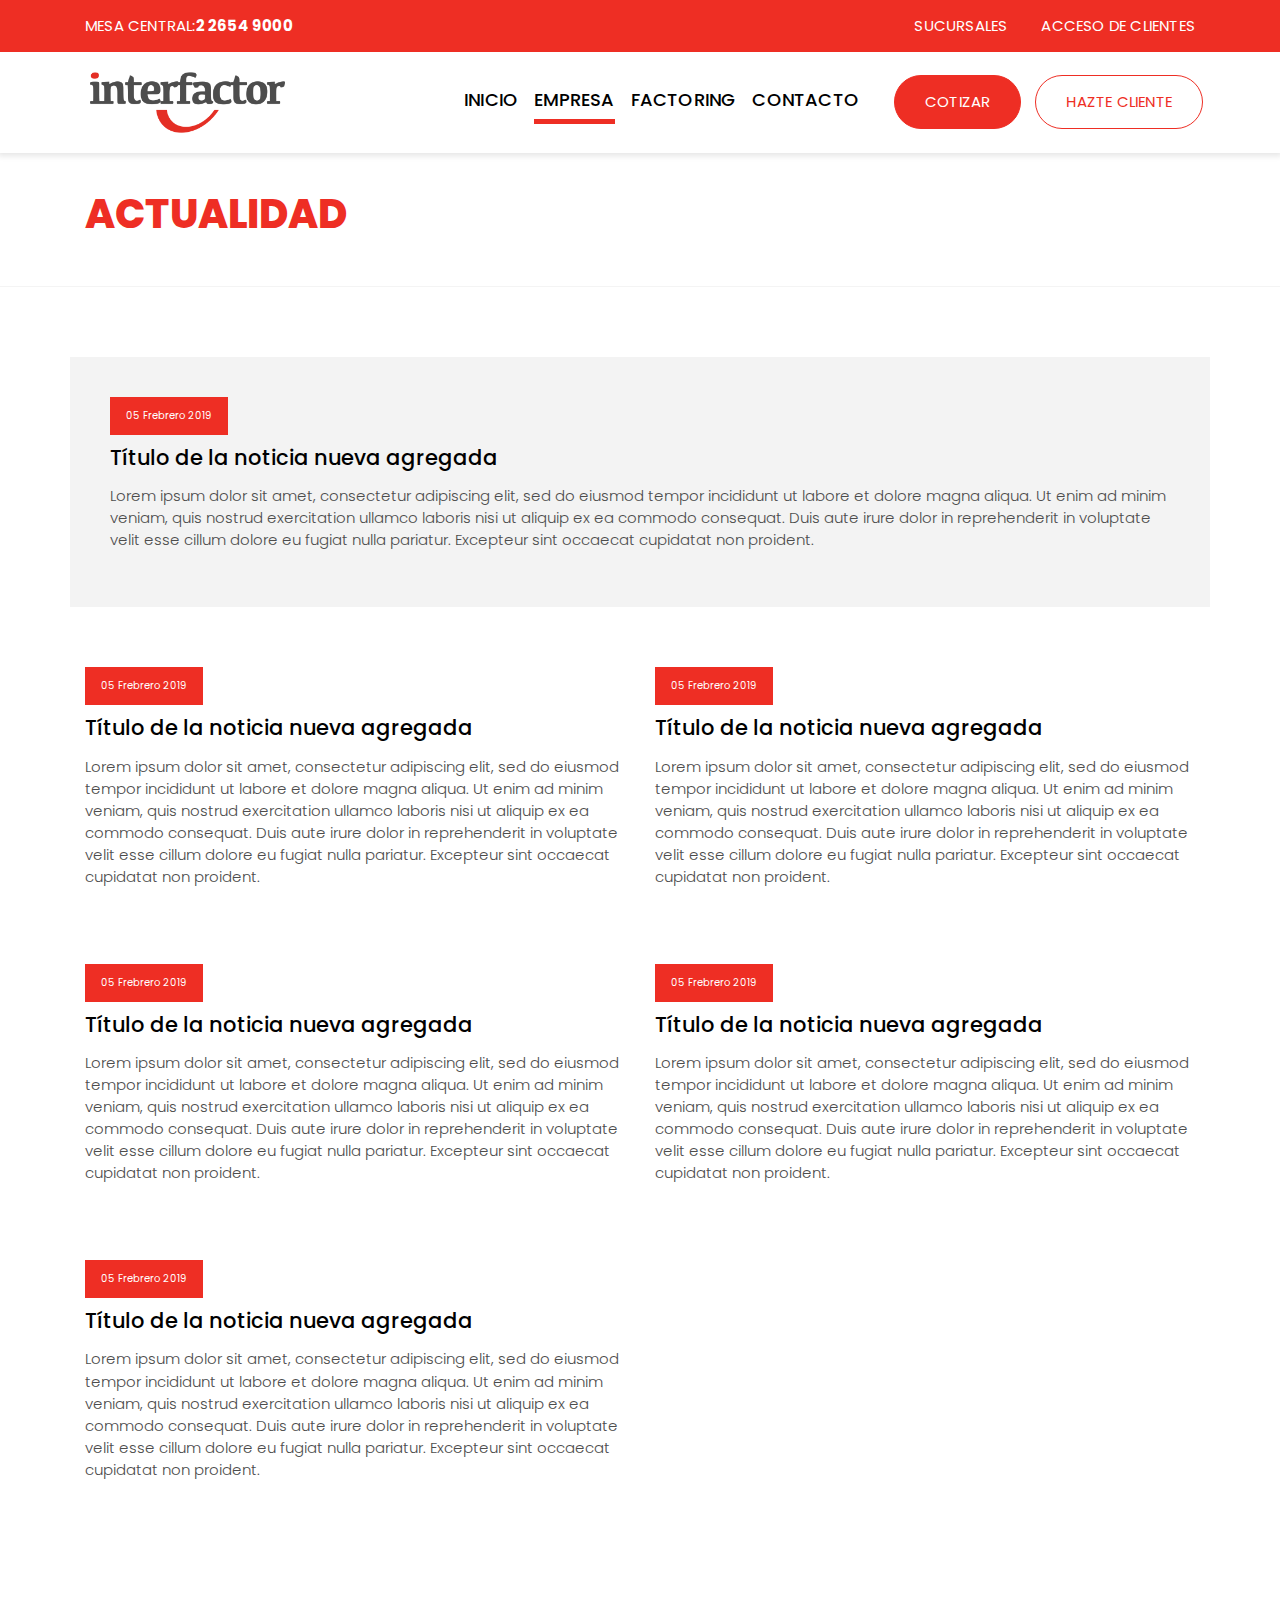
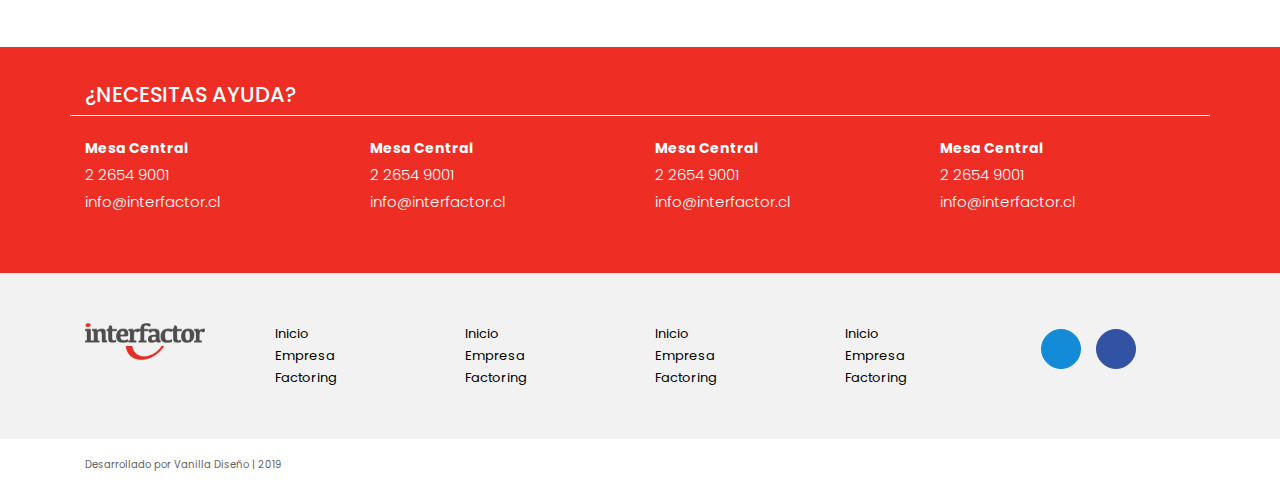
<file: actualidad.html>
<!doctype html>
<html lang="es">

<head>
	<meta charset="UTF-8">
	<title>INTERFACTOR</title>

	<meta name="viewport" content="width=device-width, initial-scale=1, maximum-scale=1">

	<link rel="stylesheet" href="css/bootstrap.min.css">
	<link rel="stylesheet" href="css/app.css">

	<link rel="stylesheet" href="https://use.fontawesome.com/releases/v5.8.1/css/all.css" integrity="sha384-50oBUHEmvpQ+1lW4y57PTFmhCaXp0ML5d60M1M7uH2+nqUivzIebhndOJK28anvf" crossorigin="anonymous">

</head>

<body>

	<nav class="navbar navbar-expand-lg fixed-top">

		<div class="navbar_top">
			<div class="row no-gutters">
				<button class="navbar-toggler" type="button" data-toggle="collapse" data-target="#navbarText" aria-controls="navbarText" aria-expanded="false" aria-label="Toggle navigation">
					<i class="fas fa-bars"></i>
				</button>
				<div class="fono col">
					<a href="tel:2 2654 9000">MESA CENTRAL:<b>2 2654 9000</b></a>
				</div>
				<div class="info col">
					<a href="#"><i class="fas fa-map-marker-alt"></i> SUCURSALES</a>
					<a href="#"><i class="fas fa-user-circle"></i> ACCESO DE CLIENTES</a>
				</div>
			</div>
		</div>

		<div class="navbar_bot">
			<a class="navbar-brand" href="index.html"><img src="img/logo.png"></a>
			<div class="collapse navbar-collapse" id="navbarText">
				<div class="navbar-nav ml-auto">
					<a class="nav-item nav-link" href="index.html">Inicio</a>
					<a class="nav-item nav-link active" href="empresa.html">Empresa</a>
					<a class="nav-item nav-link" href="factoring.html">Factoring</a>
					<a class="nav-item nav-link" href="contacto.html">contacto</a>
				</div>
			</div>
			<div class="acciones">
				<a class="boton_rojo" href="#" data-toggle="modal" data-target="#modalCotizar">Cotizar</a>
				<a class="boton_blanco" href="#">Hazte cliente</a>
			</div>
		</div>
	</nav>

	<div class="subtitulo">
		<div class="container">
			<h1>ACTUALIDAD</h1>
		</div>
	</div>

	<section>
		<div class="container">
			<div class="row">
				<a href="noticia.html" class="col noticia destacada">
					<div class="date">05 Frebrero 2019</div>
					<h4>Título de la noticia nueva agregada</h4>
					<p>Lorem ipsum dolor sit amet, consectetur adipiscing elit, sed do eiusmod tempor incididunt ut labore et dolore magna aliqua. Ut enim ad minim veniam, quis nostrud exercitation ullamco laboris nisi ut aliquip ex ea commodo consequat. Duis aute irure dolor in reprehenderit in voluptate velit esse cillum dolore eu fugiat nulla pariatur. Excepteur sint occaecat cupidatat non proident.</p>
				</a>
			</div>
			<div class="row">
				<a href="noticia.html" class="col-md-6 col-12 noticia">
					<div class="date">05 Frebrero 2019</div>
					<h4>Título de la noticia nueva agregada</h4>
					<p>Lorem ipsum dolor sit amet, consectetur adipiscing elit, sed do eiusmod tempor incididunt ut labore et dolore magna aliqua. Ut enim ad minim veniam, quis nostrud exercitation ullamco laboris nisi ut aliquip ex ea commodo consequat. Duis aute irure dolor in reprehenderit in voluptate velit esse cillum dolore eu fugiat nulla pariatur. Excepteur sint occaecat cupidatat non proident.</p>
				</a>
				<a href="noticia.html" class="col-md-6 col-12 noticia">
					<div class="date">05 Frebrero 2019</div>
					<h4>Título de la noticia nueva agregada</h4>
					<p>Lorem ipsum dolor sit amet, consectetur adipiscing elit, sed do eiusmod tempor incididunt ut labore et dolore magna aliqua. Ut enim ad minim veniam, quis nostrud exercitation ullamco laboris nisi ut aliquip ex ea commodo consequat. Duis aute irure dolor in reprehenderit in voluptate velit esse cillum dolore eu fugiat nulla pariatur. Excepteur sint occaecat cupidatat non proident.</p>
				</a>
				<a href="noticia.html" class="col-md-6 col-12 noticia">
					<div class="date">05 Frebrero 2019</div>
					<h4>Título de la noticia nueva agregada</h4>
					<p>Lorem ipsum dolor sit amet, consectetur adipiscing elit, sed do eiusmod tempor incididunt ut labore et dolore magna aliqua. Ut enim ad minim veniam, quis nostrud exercitation ullamco laboris nisi ut aliquip ex ea commodo consequat. Duis aute irure dolor in reprehenderit in voluptate velit esse cillum dolore eu fugiat nulla pariatur. Excepteur sint occaecat cupidatat non proident.</p>
				</a>
				<a href="noticia.html" class="col-md-6 col-12 noticia">
					<div class="date">05 Frebrero 2019</div>
					<h4>Título de la noticia nueva agregada</h4>
					<p>Lorem ipsum dolor sit amet, consectetur adipiscing elit, sed do eiusmod tempor incididunt ut labore et dolore magna aliqua. Ut enim ad minim veniam, quis nostrud exercitation ullamco laboris nisi ut aliquip ex ea commodo consequat. Duis aute irure dolor in reprehenderit in voluptate velit esse cillum dolore eu fugiat nulla pariatur. Excepteur sint occaecat cupidatat non proident.</p>
				</a>
				<a href="noticia.html" class="col-md-6 col-12 noticia">
					<div class="date">05 Frebrero 2019</div>
					<h4>Título de la noticia nueva agregada</h4>
					<p>Lorem ipsum dolor sit amet, consectetur adipiscing elit, sed do eiusmod tempor incididunt ut labore et dolore magna aliqua. Ut enim ad minim veniam, quis nostrud exercitation ullamco laboris nisi ut aliquip ex ea commodo consequat. Duis aute irure dolor in reprehenderit in voluptate velit esse cillum dolore eu fugiat nulla pariatur. Excepteur sint occaecat cupidatat non proident.</p>
				</a>
			</div>
		</div>
	</section>


	<footer>
		<div class="back_rojo">
			<div class="container">
				<h4>¿NECESITAS AYUDA?</h4>
				<div class="row">
					<div class="col-md-3 col-12">
						<b>Mesa Central</b>
						<p>2 2654 9001</p>
						<p><a href="#">info@interfactor.cl</a></p>
					</div>
					<div class="col-md-3 col-12">
						<b>Mesa Central</b>
						<p>2 2654 9001</p>
						<p><a href="#">info@interfactor.cl</a></p>
					</div>
					<div class="col-md-3 col-12">
						<b>Mesa Central</b>
						<p>2 2654 9001</p>
						<p><a href="#">info@interfactor.cl</a></p>
					</div>
					<div class="col-md-3 col-12">
						<b>Mesa Central</b>
						<p>2 2654 9001</p>
						<p><a href="#">info@interfactor.cl</a></p>
					</div>
				</div>
			</div>
		</div>
		<div class="back_gris">
			<div class="container">
				<div class="row">
					<div class="col-md-2 col-12">
						<a class="logo" href="index.html"><img src="img/logo.png"></a>
					</div>
					<div class="col-md-2 col-12">
						<ul class="listado_circulos">
							<li><a href="#">Inicio</a></li>
							<li><a href="#">Empresa</a></li>
							<li><a href="#">Factoring</a></li>
						</ul>
					</div>
					<div class="col-md-2 col-12">
						<ul class="listado_circulos">
							<li><a href="#">Inicio</a></li>
							<li><a href="#">Empresa</a></li>
							<li><a href="#">Factoring</a></li>
						</ul>
					</div>
					<div class="col-md-2 col-12">
						<ul class="listado_circulos">
							<li><a href="#">Inicio</a></li>
							<li><a href="#">Empresa</a></li>
							<li><a href="#">Factoring</a></li>
						</ul>
					</div>
					<div class="col-md-2 col-12">
						<ul class="listado_circulos">
							<li><a href="#">Inicio</a></li>
							<li><a href="#">Empresa</a></li>
							<li><a href="#">Factoring</a></li>
						</ul>
					</div>
					<div class="col-md-2 col-12">
						<a href="#" class="icon-linkedin"><i class="fab fa-linkedin-in"></i></a>
						<a href="#" class="icon-facebook"><i class="fab fa-facebook-f"></i></a>
					</div>
				</div>
			</div>
		</div>
		<div class="post_footer">
			<div class="container">
				<a href="#">Desarrollado por Vanilla Diseño | 2019</a>
			</div>
		</div>
	</footer>

	<!-- MODAL -->

	<div class="modal fade" id="modalCotizar" tabindex="-1" role="dialog" aria-labelledby="" aria-hidden="true">
		<div class="modal-dialog modal-dialog-centered modal-lg" role="document">
			<div class="modal-content">
				<div class="modal-body">
					<button type="button" class="close" data-dismiss="modal" aria-label="Close">
						<span aria-hidden="true">&times;</span>
					</button>
					<h2 class="check_rojo">Cotizar</h2>
					<h4>Ingresa los siguientes datos para que puedas recibir tu cotización.</h4>
					<form>
						<input>
						<input>
						<input>
						<input>
						<button class="boton_rojo">COTIZAR</button>
					</form>
				</div>
			</div>
		</div>
	</div>

	<!-- Bootstrap core JavaScript
    ================================================== -->
	<!-- Placed at the end of the document so the pages load faster -->
	<script src="js/jquery.js"></script>
	<script src="js/bootstrap.min.js"></script>
</body>

</html>
</file>
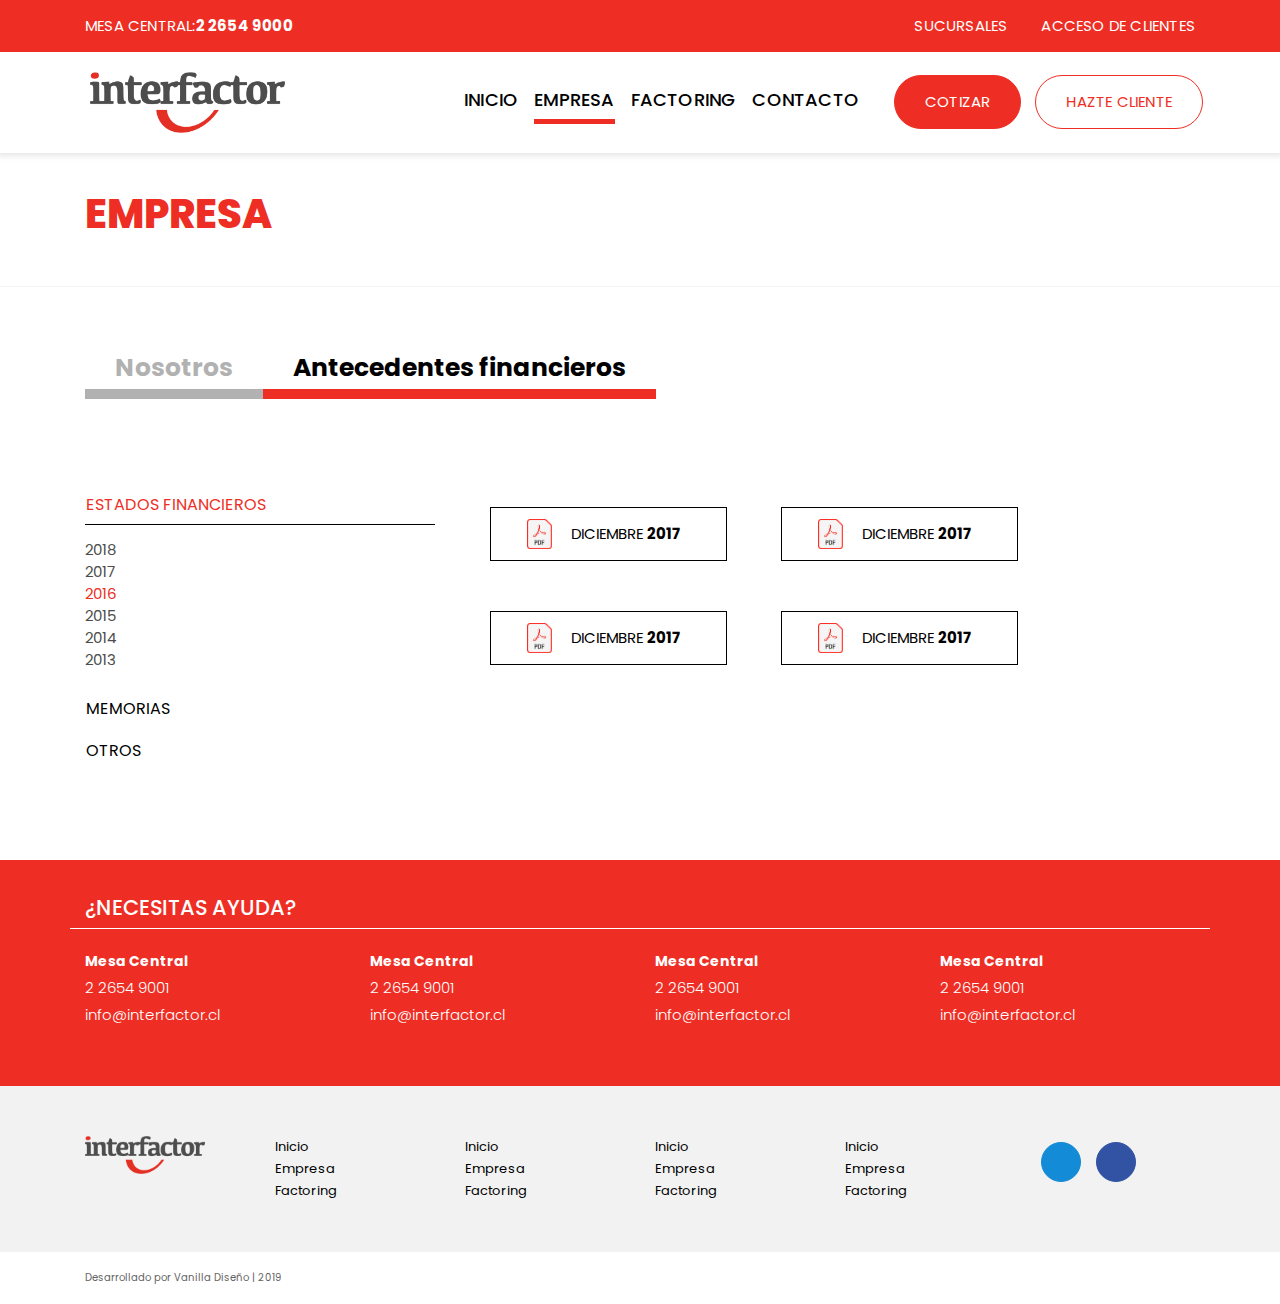
<file: antecedentes.html>
<!doctype html>
<html lang="es">

<head>
	<meta charset="UTF-8">
	<title>INTERFACTOR</title>

	<meta name="viewport" content="width=device-width, initial-scale=1, maximum-scale=1">

	<link rel="stylesheet" href="css/bootstrap.min.css">
	<link rel="stylesheet" href="css/app.css">

	<link rel="stylesheet" href="https://use.fontawesome.com/releases/v5.8.1/css/all.css" integrity="sha384-50oBUHEmvpQ+1lW4y57PTFmhCaXp0ML5d60M1M7uH2+nqUivzIebhndOJK28anvf" crossorigin="anonymous">

</head>

<body>

	<nav class="navbar navbar-expand-lg fixed-top">

		<div class="navbar_top">
			<div class="row no-gutters">
				<button class="navbar-toggler" type="button" data-toggle="collapse" data-target="#navbarText" aria-controls="navbarText" aria-expanded="false" aria-label="Toggle navigation">
					<i class="fas fa-bars"></i>
				</button>
				<div class="fono col">
					<a href="tel:2 2654 9000">MESA CENTRAL:<b>2 2654 9000</b></a>
				</div>
				<div class="info col">
					<a href="#"><i class="fas fa-map-marker-alt"></i> SUCURSALES</a>
					<a href="#"><i class="fas fa-user-circle"></i> ACCESO DE CLIENTES</a>
				</div>
			</div>
		</div>

		<div class="navbar_bot">
			<a class="navbar-brand" href="index.html"><img src="img/logo.png"></a>
			<div class="collapse navbar-collapse" id="navbarText">
				<div class="navbar-nav ml-auto">
					<a class="nav-item nav-link" href="index.html">Inicio</a>
					<a class="nav-item nav-link active" href="empresa.html">Empresa</a>
					<a class="nav-item nav-link" href="factoring.html">Factoring</a>
					<a class="nav-item nav-link" href="contacto.html">contacto</a>
				</div>
			</div>
			<div class="acciones">
				<a class="boton_rojo" href="#" data-toggle="modal" data-target="#modalCotizar">Cotizar</a>
				<a class="boton_blanco" href="#">Hazte cliente</a>
			</div>
		</div>
	</nav>

	<div class="subtitulo">
		<div class="container">
			<h1>Empresa</h1>
		</div>
	</div>
	
	<div class="container fake_tabs">
		<a href="empresa.html">Nosotros</a>
		<a href="#" class="active">Antecedentes financieros</a>
	</div>
	
	<section>
		<div class="container">
			<div class="row">
				<div class="col-md-4">
					
					<div class="accordion accordion_empresa" id="accordionExample">
						<div class="card">
							<div class="card-header" id="headingOne">
								<h2 class="mb-0">
									<button class="btn" type="button" data-toggle="collapse" data-target="#collapseOne" aria-expanded="true" aria-controls="collapseOne">
										ESTADOS FINANCIEROS
									</button>
								</h2>
							</div>

							<div id="collapseOne" class="collapse show" aria-labelledby="headingOne" data-parent="#accordionExample">
								<div class="card-body">
									<ul>
										<li>2018</li>
										<li>2017</li>
										<li class="active">2016</li>
										<li>2015</li>
										<li>2014</li>
										<li>2013</li>
									</ul>
								</div>
							</div>
						</div>
						<div class="card">
							<div class="card-header" id="headingTwo">
								<h2 class="mb-0">
									<button class="btn collapsed" type="button" data-toggle="collapse" data-target="#collapseTwo" aria-expanded="false" aria-controls="collapseTwo">
										MEMORIAS
									</button>
								</h2>
							</div>
							<div id="collapseTwo" class="collapse" aria-labelledby="headingTwo" data-parent="#accordionExample">
								<div class="card-body">
									<ul>
										<li class="active">2018</li>
										<li>2017</li>
										<li>2016</li>
										<li>2015</li>
										<li>2014</li>
										<li>2013</li>
									</ul>
								</div>
							</div>
						</div>
						<div class="card">
							<div class="card-header" id="headingThree">
								<h2 class="mb-0">
									<button class="btn collapsed" type="button" data-toggle="collapse" data-target="#collapseThree" aria-expanded="false" aria-controls="collapseThree">
										OTROS
									</button>
								</h2>
							</div>
							<div id="collapseThree" class="collapse" aria-labelledby="headingThree" data-parent="#accordionExample">
								<div class="card-body">
									Anim pariatur cliche reprehenderit, enim eiusmod high life accusamus terry richardson ad squid. 3 wolf moon officia aute, non cupidatat skateboard dolor brunch. Food truck quinoa nesciunt laborum eiusmod. Brunch 3 wolf moon tempor, sunt aliqua put a bird on it squid single-origin coffee nulla assumenda shoreditch et. Nihil anim keffiyeh helvetica, craft beer labore wes anderson cred nesciunt sapiente ea proident. Ad vegan excepteur butcher vice lomo. Leggings occaecat craft beer farm-to-table, raw denim aesthetic synth nesciunt you probably haven't heard of them accusamus labore sustainable VHS.
								</div>
							</div>
						</div>
					</div>
					
				</div>
				<div class="col-md-8 col-12">
					<a class="link_esp" href="#">DICIEMBRE <b>2017</b></a>
					<a class="link_esp" href="#">DICIEMBRE <b>2017</b></a>
					<a class="link_esp" href="#">DICIEMBRE <b>2017</b></a>
					<a class="link_esp" href="#">DICIEMBRE <b>2017</b></a>
				</div>
			</div>
		</div>
	</section>


	<footer>
		<div class="back_rojo">
			<div class="container">
				<h4>¿NECESITAS AYUDA?</h4>
				<div class="row">
					<div class="col-md-3 col-12">
						<b>Mesa Central</b>
						<p>2 2654 9001</p>
						<p><a href="#">info@interfactor.cl</a></p>
					</div>
					<div class="col-md-3 col-12">
						<b>Mesa Central</b>
						<p>2 2654 9001</p>
						<p><a href="#">info@interfactor.cl</a></p>
					</div>
					<div class="col-md-3 col-12">
						<b>Mesa Central</b>
						<p>2 2654 9001</p>
						<p><a href="#">info@interfactor.cl</a></p>
					</div>
					<div class="col-md-3 col-12">
						<b>Mesa Central</b>
						<p>2 2654 9001</p>
						<p><a href="#">info@interfactor.cl</a></p>
					</div>
				</div>
			</div>
		</div>
		<div class="back_gris">
			<div class="container">
				<div class="row">
					<div class="col-md-2 col-12">
						<a class="logo" href="index.html"><img src="img/logo.png"></a>
					</div>
					<div class="col-md-2 col-12">
						<ul class="listado_circulos">
							<li><a href="#">Inicio</a></li>
							<li><a href="#">Empresa</a></li>
							<li><a href="#">Factoring</a></li>
						</ul>
					</div>
					<div class="col-md-2 col-12">
						<ul class="listado_circulos">
							<li><a href="#">Inicio</a></li>
							<li><a href="#">Empresa</a></li>
							<li><a href="#">Factoring</a></li>
						</ul>
					</div>
					<div class="col-md-2 col-12">
						<ul class="listado_circulos">
							<li><a href="#">Inicio</a></li>
							<li><a href="#">Empresa</a></li>
							<li><a href="#">Factoring</a></li>
						</ul>
					</div>
					<div class="col-md-2 col-12">
						<ul class="listado_circulos">
							<li><a href="#">Inicio</a></li>
							<li><a href="#">Empresa</a></li>
							<li><a href="#">Factoring</a></li>
						</ul>
					</div>
					<div class="col-md-2 col-12">
						<a href="#" class="icon-linkedin"><i class="fab fa-linkedin-in"></i></a>
						<a href="#" class="icon-facebook"><i class="fab fa-facebook-f"></i></a>
					</div>
				</div>
			</div>
		</div>
		<div class="post_footer">
			<div class="container">
				<a href="#">Desarrollado por Vanilla Diseño | 2019</a>
			</div>
		</div>
	</footer>

	<!-- MODAL -->

	<div class="modal fade" id="modalCotizar" tabindex="-1" role="dialog" aria-labelledby="" aria-hidden="true">
		<div class="modal-dialog modal-dialog-centered modal-lg" role="document">
			<div class="modal-content">
				<div class="modal-body">
					<button type="button" class="close" data-dismiss="modal" aria-label="Close">
						<span aria-hidden="true">&times;</span>
					</button>
					<h2 class="check_rojo">Cotizar</h2>
					<h4>Ingresa los siguientes datos para que puedas recibir tu cotización.</h4>
					<form>
						<input>
						<input>
						<input>
						<input>
						<button class="boton_rojo">COTIZAR</button>
					</form>
				</div>
			</div>
		</div>
	</div>

	<!-- Bootstrap core JavaScript
    ================================================== -->
	<!-- Placed at the end of the document so the pages load faster -->
	<script src="js/jquery.js"></script>
	<script src="js/bootstrap.min.js"></script>
</body>

</html>
</file>
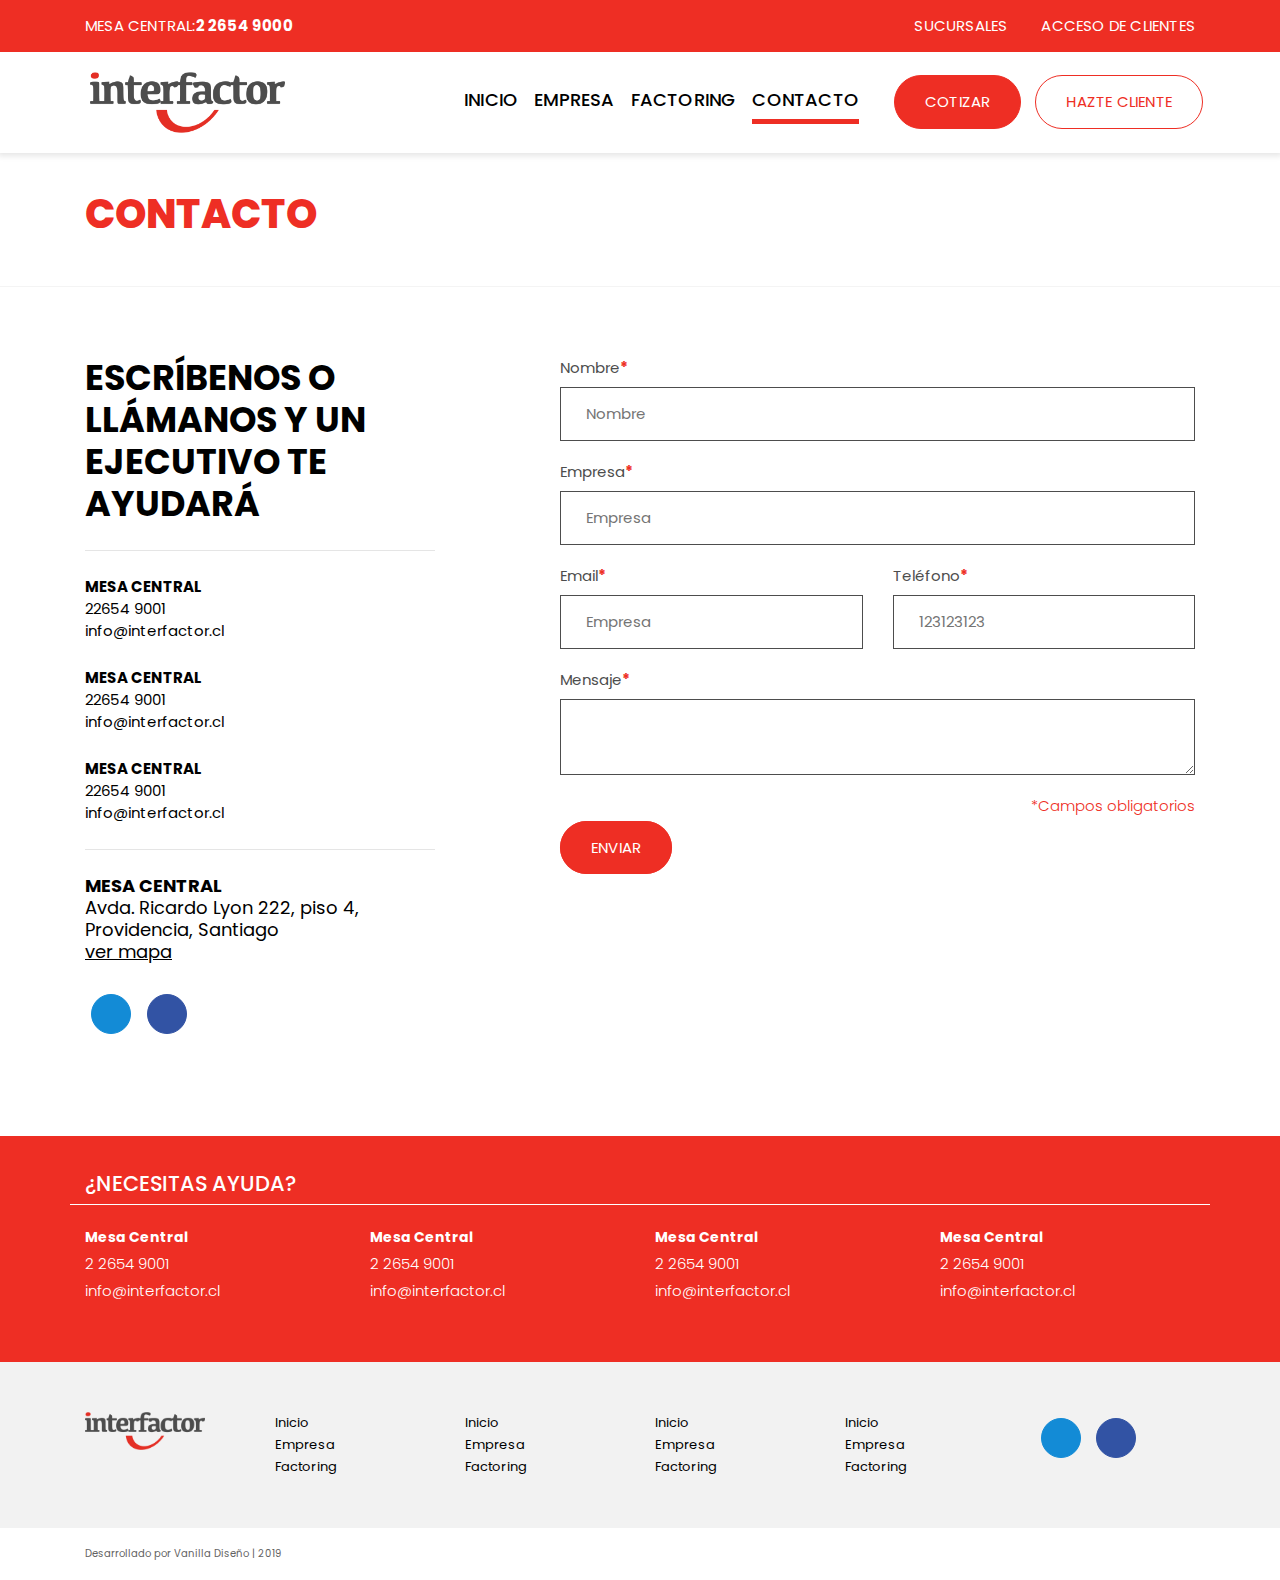
<file: contacto.html>
<!doctype html>
<html lang="es">

<head>
	<meta charset="UTF-8">
	<title>INTERFACTOR</title>

	<meta name="viewport" content="width=device-width, initial-scale=1, maximum-scale=1">

	<link rel="stylesheet" href="css/bootstrap.min.css">
	<link rel="stylesheet" href="css/app.css">

	<link rel="stylesheet" href="https://use.fontawesome.com/releases/v5.8.1/css/all.css" integrity="sha384-50oBUHEmvpQ+1lW4y57PTFmhCaXp0ML5d60M1M7uH2+nqUivzIebhndOJK28anvf" crossorigin="anonymous">

</head>

<body>

	<nav class="navbar navbar-expand-lg fixed-top">

		<div class="navbar_top">
			<div class="row no-gutters">
				<button class="navbar-toggler" type="button" data-toggle="collapse" data-target="#navbarText" aria-controls="navbarText" aria-expanded="false" aria-label="Toggle navigation">
					<i class="fas fa-bars"></i>
				</button>
				<div class="fono col">
					<a href="tel:2 2654 9000">MESA CENTRAL:<b>2 2654 9000</b></a>
				</div>
				<div class="info col">
					<a href="#"><i class="fas fa-map-marker-alt"></i> SUCURSALES</a>
					<a href="#"><i class="fas fa-user-circle"></i> ACCESO DE CLIENTES</a>
				</div>
			</div>
		</div>

		<div class="navbar_bot">
			<a class="navbar-brand" href="index.html"><img src="img/logo.png"></a>
			<div class="collapse navbar-collapse" id="navbarText">
				<div class="navbar-nav ml-auto">
					<a class="nav-item nav-link" href="index.html">Inicio</a>
					<a class="nav-item nav-link" href="empresa.html">Empresa</a>
					<a class="nav-item nav-link" href="factoring.html">Factoring</a>
					<a class="nav-item nav-link active" href="contacto.html">contacto</a>
				</div>
			</div>
			<div class="acciones">
				<a class="boton_rojo" href="#" data-toggle="modal" data-target="#modalCotizar">Cotizar</a>
				<a class="boton_blanco" href="#">Hazte cliente</a>
			</div>
		</div>
	</nav>

	<div class="subtitulo">
		<div class="container">
			<h1>CONTACTO</h1>
		</div>
	</div>

	<section>
		<div class="container">
			<div class="row justify-content-between">
				<div class="col-md-4 col-12 side_contact">
					<h2>ESCRÍBENOS O LLÁMANOS Y UN EJECUTIVO TE AYUDARÁ</h2>
					<hr>
					<ul>
						<li>MESA CENTRAL</li>
						<li><a href="#">22654 9001</a></li>
						<li><a href="#">info@interfactor.cl</a></li>
					</ul>
					<ul>
						<li>MESA CENTRAL</li>
						<li><a href="#">22654 9001</a></li>
						<li><a href="#">info@interfactor.cl</a></li>
					</ul>
					<ul>
						<li>MESA CENTRAL</li>
						<li><a href="#">22654 9001</a></li>
						<li><a href="#">info@interfactor.cl</a></li>
					</ul>
					<hr>
					<ul class="casa_matriz">
						<li>MESA CENTRAL</li>
						<li>Avda. Ricardo Lyon 222, piso 4, Providencia, Santiago</li>
						<li><a href="#">ver mapa</a></li>
					</ul>
					<a href="#" class="icon-linkedin"><i class="fab fa-linkedin-in"></i></a> <a href="#" class="icon-facebook"><i class="fab fa-facebook-f"></i></a>
				</div>
				<div class="col-md-7 col-12">
					<form>
						<div class="row">
							<div class="col-12">
								<label>Nombre<b>*</b></label>
								<input type="text" placeholder="Nombre">
							</div>
							<div class="col-12">
								<label>Empresa<b>*</b></label>
								<input type="text" placeholder="Empresa">
							</div>
							<div class="col-md-6 col-12">
								<label>Email<b>*</b></label>
								<input type="email" placeholder="Empresa">
							</div>
							<div class="col-md-6 col-12">
								<label>Teléfono<b>*</b></label>
								<input type="tel" placeholder="123123123">
							</div>
							<div class="col-12">
								<label>Mensaje<b>*</b></label>
								<textarea></textarea>
							</div>
							<div class="col-12">
								<p>*Campos obligatorios</p>
							</div>
							<div class="col-12">
								<a href="#" class="boton_rojo">Enviar</a>
							</div>
						</div>
					</form>
				</div>

			</div>
		</div>
	</section>

	<footer>
		<div class="back_rojo">
			<div class="container">
				<h4>¿NECESITAS AYUDA?</h4>
				<div class="row">
					<div class="col-md-3 col-12">
						<b>Mesa Central</b>
						<p>2 2654 9001</p>
						<p><a href="#">info@interfactor.cl</a></p>
					</div>
					<div class="col-md-3 col-12">
						<b>Mesa Central</b>
						<p>2 2654 9001</p>
						<p><a href="#">info@interfactor.cl</a></p>
					</div>
					<div class="col-md-3 col-12">
						<b>Mesa Central</b>
						<p>2 2654 9001</p>
						<p><a href="#">info@interfactor.cl</a></p>
					</div>
					<div class="col-md-3 col-12">
						<b>Mesa Central</b>
						<p>2 2654 9001</p>
						<p><a href="#">info@interfactor.cl</a></p>
					</div>
				</div>
			</div>
		</div>
		<div class="back_gris">
			<div class="container">
				<div class="row">
					<div class="col-md-2 col-12">
						<a class="logo" href="index.html"><img src="img/logo.png"></a>
					</div>
					<div class="col-md-2 col-12">
						<ul class="listado_circulos">
							<li><a href="#">Inicio</a></li>
							<li><a href="#">Empresa</a></li>
							<li><a href="#">Factoring</a></li>
						</ul>
					</div>
					<div class="col-md-2 col-12">
						<ul class="listado_circulos">
							<li><a href="#">Inicio</a></li>
							<li><a href="#">Empresa</a></li>
							<li><a href="#">Factoring</a></li>
						</ul>
					</div>
					<div class="col-md-2 col-12">
						<ul class="listado_circulos">
							<li><a href="#">Inicio</a></li>
							<li><a href="#">Empresa</a></li>
							<li><a href="#">Factoring</a></li>
						</ul>
					</div>
					<div class="col-md-2 col-12">
						<ul class="listado_circulos">
							<li><a href="#">Inicio</a></li>
							<li><a href="#">Empresa</a></li>
							<li><a href="#">Factoring</a></li>
						</ul>
					</div>
					<div class="col-md-2 col-12">
						<a href="#" class="icon-linkedin"><i class="fab fa-linkedin-in"></i></a>
						<a href="#" class="icon-facebook"><i class="fab fa-facebook-f"></i></a>
					</div>
				</div>
			</div>
		</div>
		<div class="post_footer">
			<div class="container">
				<a href="#">Desarrollado por Vanilla Diseño | 2019</a>
			</div>
		</div>
	</footer>

	<!-- MODAL -->

	<div class="modal fade" id="modalCotizar" tabindex="-1" role="dialog" aria-labelledby="" aria-hidden="true">
		<div class="modal-dialog modal-dialog-centered modal-lg" role="document">
			<div class="modal-content">
				<div class="modal-body">
					<button type="button" class="close" data-dismiss="modal" aria-label="Close">
						<span aria-hidden="true">&times;</span>
					</button>
					<h2 class="check_rojo">Cotizar</h2>
					<h4>Ingresa los siguientes datos para que puedas recibir tu cotización.</h4>
					<form>
						<input>
						<input>
						<input>
						<input>
						<button class="boton_rojo">COTIZAR</button>
					</form>
				</div>
			</div>
		</div>
	</div>

	<!-- Bootstrap core JavaScript
    ================================================== -->
	<!-- Placed at the end of the document so the pages load faster -->
	<script src="js/jquery.js"></script>
	<script src="js/bootstrap.min.js"></script>
</body>

</html>
</file>
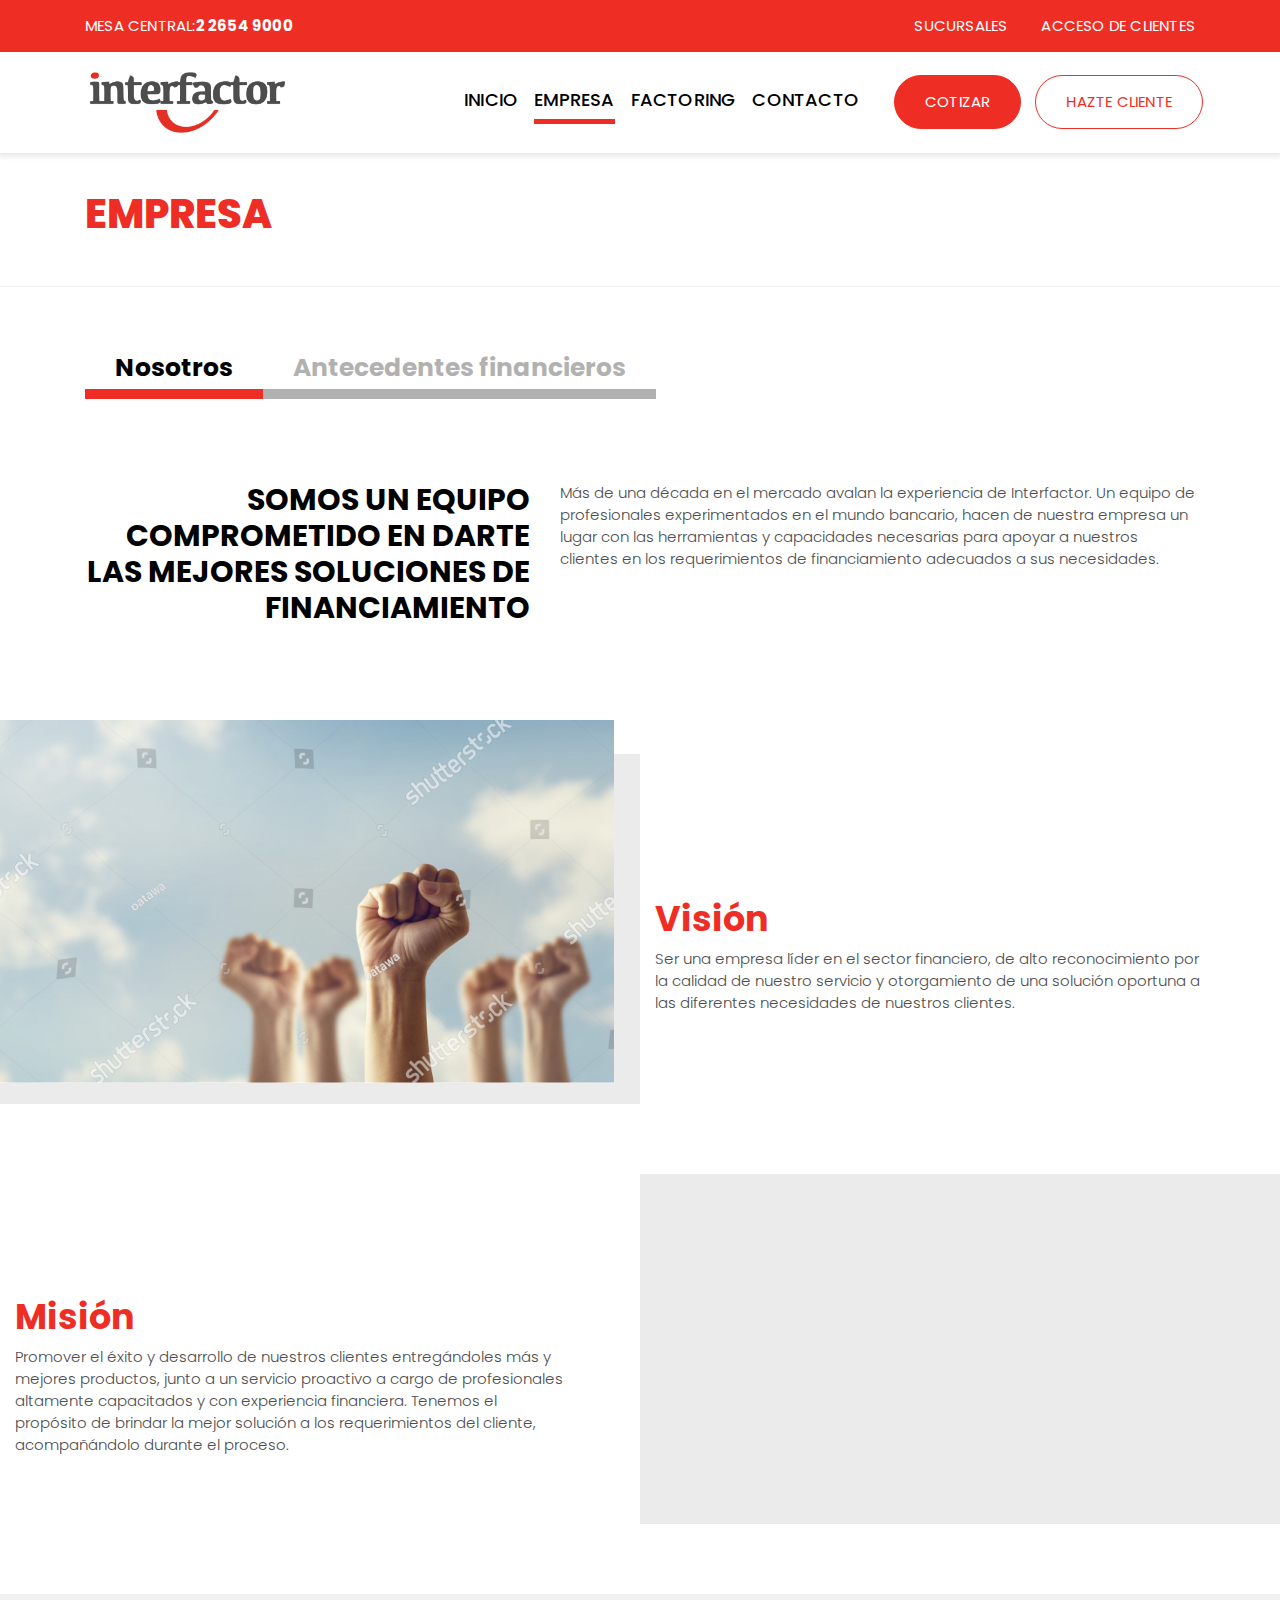
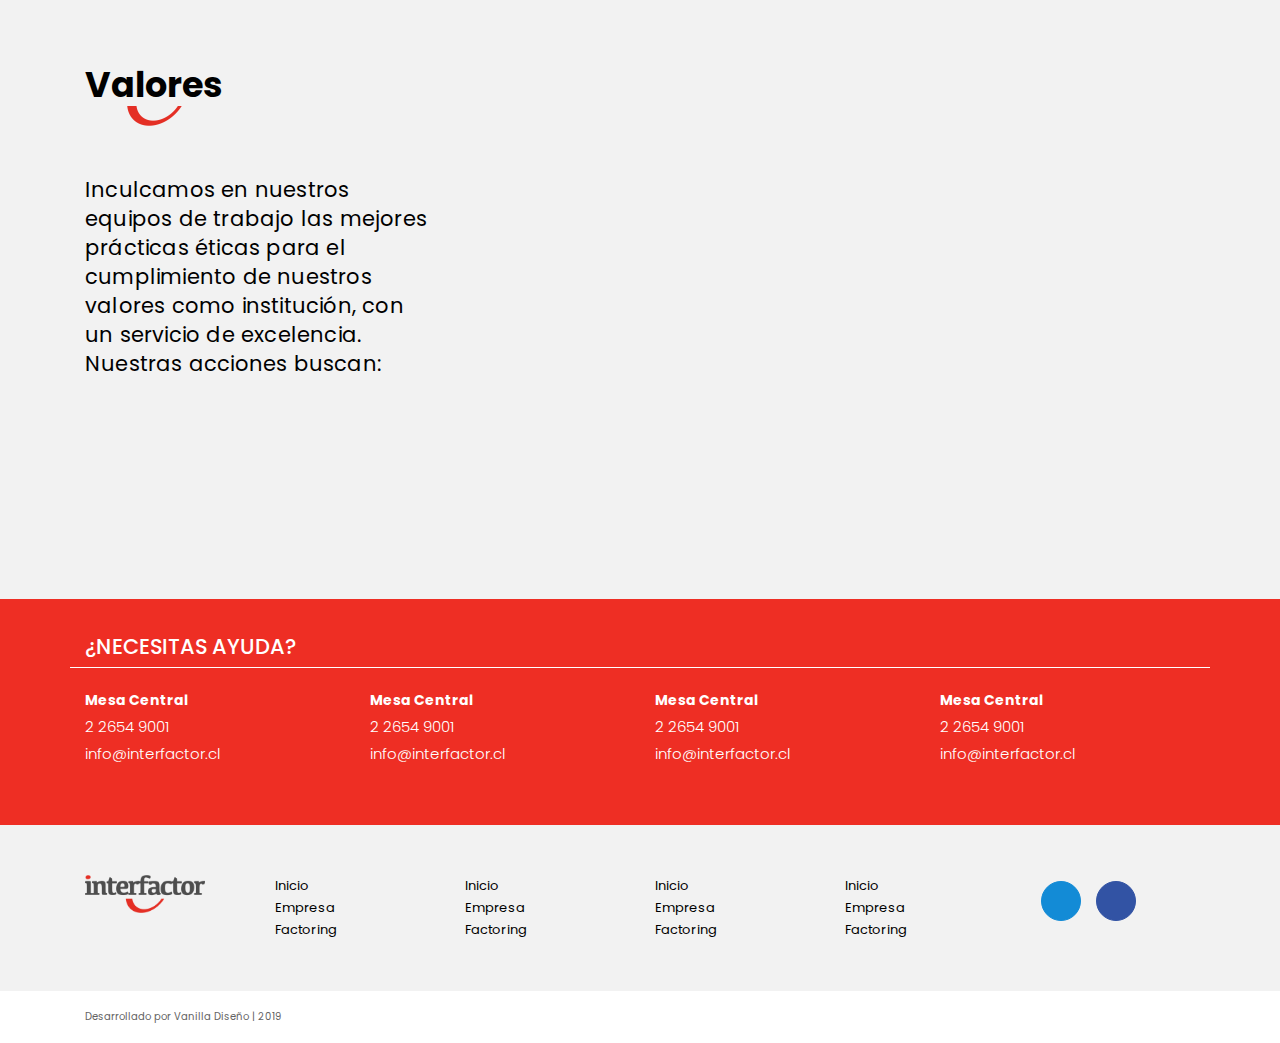
<file: empresa.html>
<!doctype html>
<html lang="es">

<head>
	<meta charset="UTF-8">
	<title>INTERFACTOR</title>

	<meta name="viewport" content="width=device-width, initial-scale=1, maximum-scale=1">

	<link rel="stylesheet" href="css/bootstrap.min.css">
	<link rel="stylesheet" href="css/app.css">
	<link rel="stylesheet" href="css/aos.css">

	<link rel="stylesheet" href="https://use.fontawesome.com/releases/v5.8.1/css/all.css" integrity="sha384-50oBUHEmvpQ+1lW4y57PTFmhCaXp0ML5d60M1M7uH2+nqUivzIebhndOJK28anvf" crossorigin="anonymous">

</head>

<body>

	<nav class="navbar navbar-expand-lg fixed-top">

		<div class="navbar_top">
			<div class="row no-gutters">
				<button class="navbar-toggler" type="button" data-toggle="collapse" data-target="#navbarText" aria-controls="navbarText" aria-expanded="false" aria-label="Toggle navigation">
					<i class="fas fa-bars"></i>
				</button>
				<div class="fono col">
					<a href="tel:2 2654 9000">MESA CENTRAL:<b>2 2654 9000</b></a>
				</div>
				<div class="info col">
					<a href="#"><i class="fas fa-map-marker-alt"></i> SUCURSALES</a>
					<a href="#"><i class="fas fa-user-circle"></i> ACCESO DE CLIENTES</a>
				</div>
			</div>
		</div>

		<div class="navbar_bot">
			<a class="navbar-brand" href="index.html"><img src="img/logo.png"></a>
			<div class="collapse navbar-collapse" id="navbarText">
				<div class="navbar-nav ml-auto">
					<a class="nav-item nav-link" href="index.html">Inicio</a>
					<a class="nav-item nav-link active" href="empresa.html">Empresa</a>
					<a class="nav-item nav-link" href="factoring.html">Factoring</a>
					<a class="nav-item nav-link" href="contacto.html">contacto</a>
				</div>
			</div>
			<div class="acciones">
				<a class="boton_rojo" href="#" data-toggle="modal" data-target="#modalCotizar">Cotizar</a>
				<a class="boton_blanco" href="#">Hazte cliente</a>
			</div>
		</div>
	</nav>

	<div class="subtitulo">
		<div class="container">
			<h1>Empresa</h1>
		</div>
	</div>

	<div class="container fake_tabs">
		<a href="empresa.html" class="active">Nosotros</a>
		<a href="antecedentes.html">Antecedentes financieros</a>
	</div>

	<section style="overflow: hidden">
		<div class="container nosotros">
			<div class="row intro">
				<div class="col-md-5 col-12">
					<h2>SOMOS UN EQUIPO COMPROMETIDO EN DARTE LAS MEJORES SOLUCIONES DE FINANCIAMIENTO</h2>
				</div>
				<div class="col-md-7 col-12">
					<p>Más de una década en el mercado avalan la experiencia de Interfactor. Un equipo de profesionales experimentados en el mundo bancario, hacen de nuestra empresa un lugar con las herramientas y capacidades necesarias para apoyar a nuestros clientes en los requerimientos de financiamiento adecuados a sus necesidades.</p>
				</div>
			</div>
		</div>
		<div class="container-fluid nosotros">
			<div class="row align-items-center imagenes_falsas">
				<div class="col-md-6 col-12 imagen">
					<img src="img/stock2.jpg" data-aos="fade-up">
				</div>
				<div class="col-md-6 col-12">
					<h2>Visión</h2>
					<p>Ser una empresa líder en el sector financiero, de alto reconocimiento por la calidad de nuestro servicio y otorgamiento de una solución oportuna a las diferentes necesidades de nuestros clientes.</p>
				</div>
			</div>
			<div class="row align-items-center imagenes_falsas">
				<div class="col-md-6 col-12">
					<h2>Misión</h2>
					<p>Promover el éxito y desarrollo de nuestros clientes entregándoles más y mejores productos, junto a un servicio proactivo a cargo de profesionales altamente capacitados y con experiencia financiera. Tenemos el propósito de brindar la mejor solución a los requerimientos del cliente, acompañándolo durante el proceso. </p>
				</div>
				<div class="col-md-6 col-12 imagen">
					<img src="img/stock3.jpg" class="derecha" data-aos="fade-up">
				</div>
			</div>
		</div>
	</section>

	<section class="back_gris">
		<div class="container valores">
			<div class="row justify-content-between">
				<div class="col-12">
					<h2 class="check_rojo">Valores <img src="img/check_rojo.png"></h2>
				</div>
				<div class="col-md-4 col-12">
					<h4>Inculcamos en nuestros equipos de trabajo las mejores prácticas éticas para el cumplimiento de nuestros valores como institución, con un servicio de excelencia. Nuestras acciones buscan:</h4>
				</div>
				<div class="col-md-7 col-12">
					<div class="valores_list" data-aos="fade-up">
						<i class="fas fa-check-circle"></i>
						<div>
							<h4>Transparencia</h4>
							<p>Todas tus operaciones claras en nuestro “Portal XXX”</p>
						</div>
					</div>
					<div class="valores_list" data-aos="fade-up">
						<i class="fas fa-check-circle"></i>
						<div>
							<h4>Compromiso</h4>
							<p>Acompañamiento por parte de nuestros ejecutivos durante todo el proceso.</p>
						</div>
					</div>
					<div class="valores_list" data-aos="fade-up">
						<i class="fas fa-check-circle"></i>
						<div>
							<h4>Profesionalismo</h4>
							<p>Personal altamente capacitados para entregarte la mejor solución. </p>
						</div>
					</div>
				</div>
			</div>
		</div>
	</section>

	<footer>
		<div class="back_rojo">
			<div class="container">
				<h4>¿NECESITAS AYUDA?</h4>
				<div class="row">
					<div class="col-md-3 col-12">
						<b>Mesa Central</b>
						<p>2 2654 9001</p>
						<p><a href="#">info@interfactor.cl</a></p>
					</div>
					<div class="col-md-3 col-12">
						<b>Mesa Central</b>
						<p>2 2654 9001</p>
						<p><a href="#">info@interfactor.cl</a></p>
					</div>
					<div class="col-md-3 col-12">
						<b>Mesa Central</b>
						<p>2 2654 9001</p>
						<p><a href="#">info@interfactor.cl</a></p>
					</div>
					<div class="col-md-3 col-12">
						<b>Mesa Central</b>
						<p>2 2654 9001</p>
						<p><a href="#">info@interfactor.cl</a></p>
					</div>
				</div>
			</div>
		</div>
		<div class="back_gris">
			<div class="container">
				<div class="row">
					<div class="col-md-2 col-12">
						<a class="logo" href="index.html"><img src="img/logo.png"></a>
					</div>
					<div class="col-md-2 col-12">
						<ul class="listado_circulos">
							<li><a href="#">Inicio</a></li>
							<li><a href="#">Empresa</a></li>
							<li><a href="#">Factoring</a></li>
						</ul>
					</div>
					<div class="col-md-2 col-12">
						<ul class="listado_circulos">
							<li><a href="#">Inicio</a></li>
							<li><a href="#">Empresa</a></li>
							<li><a href="#">Factoring</a></li>
						</ul>
					</div>
					<div class="col-md-2 col-12">
						<ul class="listado_circulos">
							<li><a href="#">Inicio</a></li>
							<li><a href="#">Empresa</a></li>
							<li><a href="#">Factoring</a></li>
						</ul>
					</div>
					<div class="col-md-2 col-12">
						<ul class="listado_circulos">
							<li><a href="#">Inicio</a></li>
							<li><a href="#">Empresa</a></li>
							<li><a href="#">Factoring</a></li>
						</ul>
					</div>
					<div class="col-md-2 col-12">
						<a href="#" class="icon-linkedin"><i class="fab fa-linkedin-in"></i></a>
						<a href="#" class="icon-facebook"><i class="fab fa-facebook-f"></i></a>
					</div>
				</div>
			</div>
		</div>
		<div class="post_footer">
			<div class="container">
				<a href="#">Desarrollado por Vanilla Diseño | 2019</a>
			</div>
		</div>
	</footer>

	<!-- MODAL -->

	<div class="modal fade" id="modalCotizar" tabindex="-1" role="dialog" aria-labelledby="" aria-hidden="true">
		<div class="modal-dialog modal-dialog-centered modal-lg" role="document">
			<div class="modal-content">
				<div class="modal-body">
					<button type="button" class="close" data-dismiss="modal" aria-label="Close">
						<span aria-hidden="true">&times;</span>
					</button>
					<h2 class="check_rojo">Cotizar</h2>
					<h4>Ingresa los siguientes datos para que puedas recibir tu cotización.</h4>
					<form>
						<input>
						<input>
						<input>
						<input>
						<button class="boton_rojo">COTIZAR</button>
					</form>
				</div>
			</div>
		</div>
	</div>

	<!-- Bootstrap core JavaScript
    ================================================== -->
	<!-- Placed at the end of the document so the pages load faster -->
	<script src="js/jquery.js"></script>
	<script src="js/bootstrap.min.js"></script>
	<script src="js/aos.js"></script>

	<script>
		AOS.init({
			easing: 'ease-out-back',
			duration: 1000
		});

	</script>
</body>

</html>
</file>
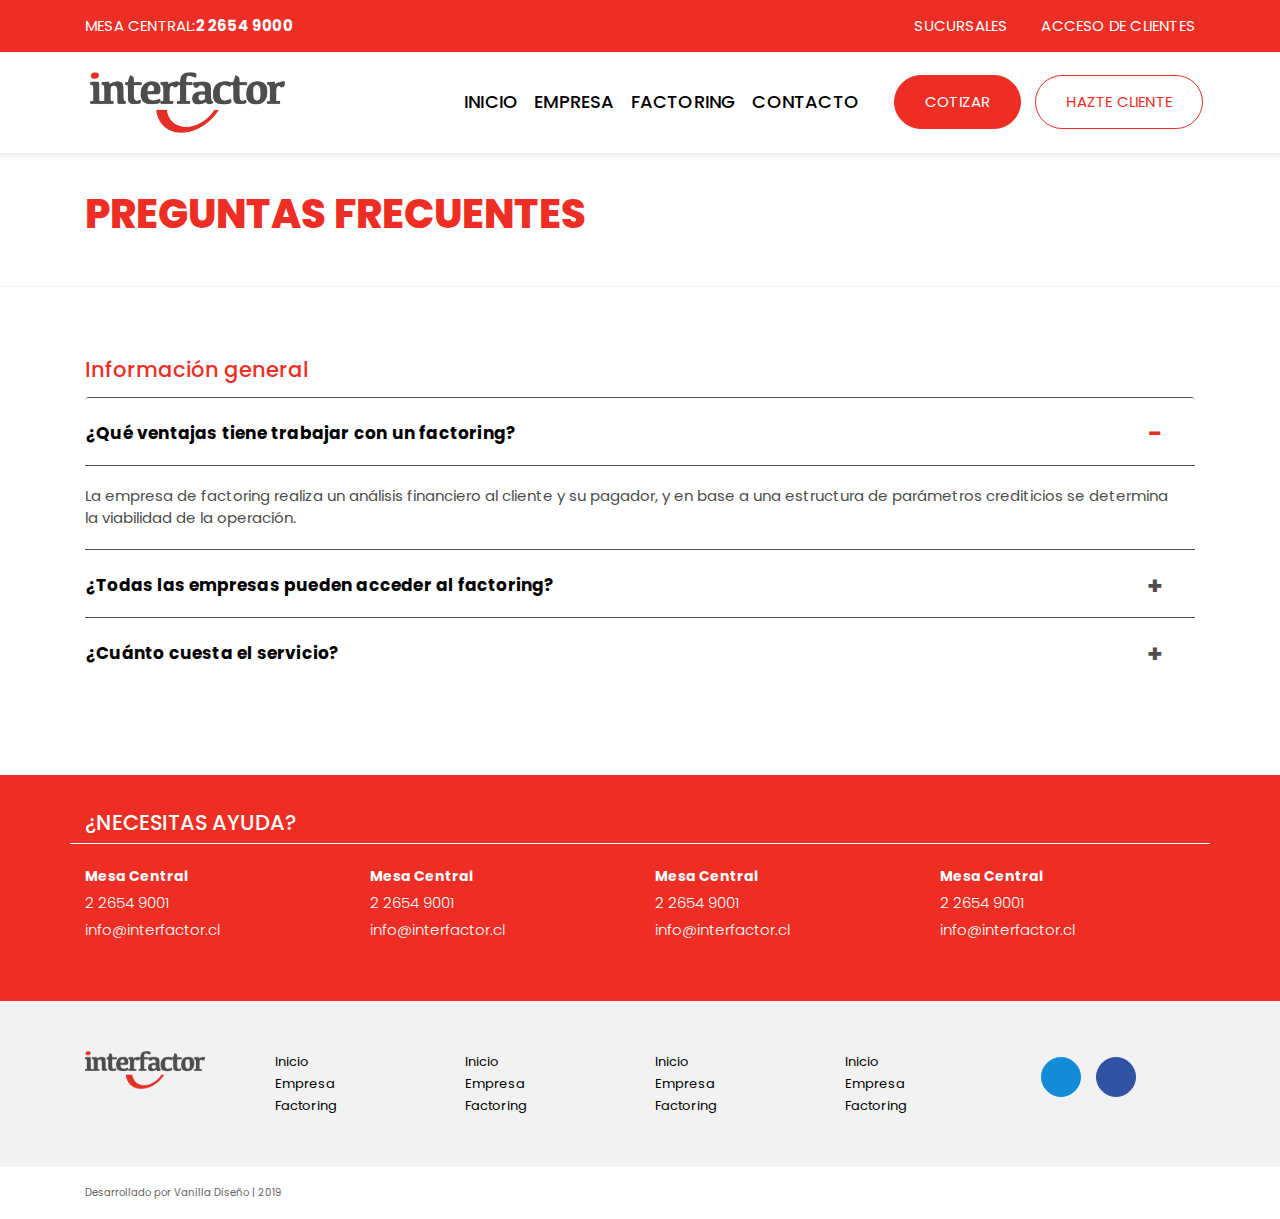
<file: faq.html>
<!doctype html>
<html lang="es">

<head>
	<meta charset="UTF-8">
	<title>INTERFACTOR</title>

	<meta name="viewport" content="width=device-width, initial-scale=1, maximum-scale=1">

	<link rel="stylesheet" href="css/bootstrap.min.css">
	<link rel="stylesheet" href="css/app.css">

	<link rel="stylesheet" href="https://use.fontawesome.com/releases/v5.8.1/css/all.css" integrity="sha384-50oBUHEmvpQ+1lW4y57PTFmhCaXp0ML5d60M1M7uH2+nqUivzIebhndOJK28anvf" crossorigin="anonymous">

</head>

<body>

	<nav class="navbar navbar-expand-lg fixed-top">

		<div class="navbar_top">
			<div class="row no-gutters">
				<button class="navbar-toggler" type="button" data-toggle="collapse" data-target="#navbarText" aria-controls="navbarText" aria-expanded="false" aria-label="Toggle navigation">
					<i class="fas fa-bars"></i>
				</button>
				<div class="fono col">
					<a href="tel:2 2654 9000">MESA CENTRAL:<b>2 2654 9000</b></a>
				</div>
				<div class="info col">
					<a href="#"><i class="fas fa-map-marker-alt"></i> SUCURSALES</a>
					<a href="#"><i class="fas fa-user-circle"></i> ACCESO DE CLIENTES</a>
				</div>
			</div>
		</div>

		<div class="navbar_bot">
			<a class="navbar-brand" href="index.html"><img src="img/logo.png"></a>
			<div class="collapse navbar-collapse" id="navbarText">
				<div class="navbar-nav ml-auto">
					<a class="nav-item nav-link" href="index.html">Inicio</a>
					<a class="nav-item nav-link" href="empresa.html">Empresa</a>
					<a class="nav-item nav-link" href="factoring.html">Factoring</a>
					<a class="nav-item nav-link" href="contacto.html">contacto</a>
				</div>
			</div>
			<div class="acciones">
				<a class="boton_rojo" href="#" data-toggle="modal" data-target="#modalCotizar">Cotizar</a>
				<a class="boton_blanco" href="#">Hazte cliente</a>
			</div>
		</div>
	</nav>

	<div class="subtitulo">
		<div class="container">
			<h1>PREGUNTAS FRECUENTES</h1>
		</div>
	</div>

	<section>
		<div class="container accordion_faq">
			<h4>Información general</h4>
			<div class="accordion" id="accordionUno">
				<div class="card">
					<div class="card-header" id="headingOne">
						<h2 class="mb-0">
							<button class="btn" type="button" data-toggle="collapse" data-target="#collapseOne	" aria-expanded="true" aria-controls="collapseOne">
								¿Qué ventajas tiene trabajar con un factoring?
								<span class="mas">+</span>
								<span class="menos">-</span>
							</button>

						</h2>
					</div>
					<div id="collapseOne" class="collapse show" aria-labelledby="headingOne" data-parent="#accordionUno">
						<div class="card-body">
							La empresa de factoring realiza un análisis financiero al cliente y su pagador, y en base a una estructura de parámetros crediticios se determina la viabilidad de la operación.
						</div>
					</div>
				</div>
				<div class="card">
					<div class="card-header" id="headingTwo">
						<h2 class="mb-0">
							<button class="btn collapsed" type="button" data-toggle="collapse" data-target="#collapseTwo" aria-expanded="false" aria-controls="collapseTwo">
								¿Todas las empresas pueden acceder al factoring?
								<span class="mas">+</span>
								<span class="menos">-</span>
							</button>
						</h2>
					</div>
					<div id="collapseTwo" class="collapse" aria-labelledby="headingTwo" data-parent="#accordionUno">
						<div class="card-body">
							La empresa de factoring realiza un análisis financiero al cliente y su pagador, y en base a una estructura de parámetros crediticios se determina la viabilidad de la operación.
						</div>
					</div>
				</div>
				<div class="card">
					<div class="card-header" id="headingThree">
						<h2 class="mb-0">
							<button class="btn collapsed" type="button" data-toggle="collapse" data-target="#collapseThree" aria-expanded="false" aria-controls="collapseThree">
								¿Cuánto cuesta el servicio?
								<span class="mas">+</span>
								<span class="menos">-</span>
							</button>
						</h2>
					</div>
					<div id="collapseThree" class="collapse" aria-labelledby="headingThree" data-parent="#accordionUno">
						<div class="card-body">
							La empresa de factoring realiza un análisis financiero al cliente y su pagador, y en base a una estructura de parámetros crediticios se determina la viabilidad de la operación.
						</div>
					</div>
				</div>
			</div>
		</div>
		
		

	</section>

	<footer>
		<div class="back_rojo">
			<div class="container">
				<h4>¿NECESITAS AYUDA?</h4>
				<div class="row">
					<div class="col-md-3 col-12">
						<b>Mesa Central</b>
						<p>2 2654 9001</p>
						<p><a href="#">info@interfactor.cl</a></p>
					</div>
					<div class="col-md-3 col-12">
						<b>Mesa Central</b>
						<p>2 2654 9001</p>
						<p><a href="#">info@interfactor.cl</a></p>
					</div>
					<div class="col-md-3 col-12">
						<b>Mesa Central</b>
						<p>2 2654 9001</p>
						<p><a href="#">info@interfactor.cl</a></p>
					</div>
					<div class="col-md-3 col-12">
						<b>Mesa Central</b>
						<p>2 2654 9001</p>
						<p><a href="#">info@interfactor.cl</a></p>
					</div>
				</div>
			</div>
		</div>
		<div class="back_gris">
			<div class="container">
				<div class="row">
					<div class="col-md-2 col-12">
						<a class="logo" href="index.html"><img src="img/logo.png"></a>
					</div>
					<div class="col-md-2 col-12">
						<ul class="listado_circulos">
							<li><a href="#">Inicio</a></li>
							<li><a href="#">Empresa</a></li>
							<li><a href="#">Factoring</a></li>
						</ul>
					</div>
					<div class="col-md-2 col-12">
						<ul class="listado_circulos">
							<li><a href="#">Inicio</a></li>
							<li><a href="#">Empresa</a></li>
							<li><a href="#">Factoring</a></li>
						</ul>
					</div>
					<div class="col-md-2 col-12">
						<ul class="listado_circulos">
							<li><a href="#">Inicio</a></li>
							<li><a href="#">Empresa</a></li>
							<li><a href="#">Factoring</a></li>
						</ul>
					</div>
					<div class="col-md-2 col-12">
						<ul class="listado_circulos">
							<li><a href="#">Inicio</a></li>
							<li><a href="#">Empresa</a></li>
							<li><a href="#">Factoring</a></li>
						</ul>
					</div>
					<div class="col-md-2 col-12">
						<a href="#" class="icon-linkedin"><i class="fab fa-linkedin-in"></i></a>
						<a href="#" class="icon-facebook"><i class="fab fa-facebook-f"></i></a>
					</div>
				</div>
			</div>
		</div>
		<div class="post_footer">
			<div class="container">
				<a href="#">Desarrollado por Vanilla Diseño | 2019</a>
			</div>
		</div>
	</footer>

	<!-- MODAL -->

	<div class="modal fade" id="modalCotizar" tabindex="-1" role="dialog" aria-labelledby="" aria-hidden="true">
		<div class="modal-dialog modal-dialog-centered modal-lg" role="document">
			<div class="modal-content">
				<div class="modal-body">
					<button type="button" class="close" data-dismiss="modal" aria-label="Close">
						<span aria-hidden="true">&times;</span>
					</button>
					<h2 class="check_rojo">Cotizar</h2>
					<h4>Ingresa los siguientes datos para que puedas recibir tu cotización.</h4>
					<form>
						<input>
						<input>
						<input>
						<input>
						<button class="boton_rojo">COTIZAR</button>
					</form>
				</div>
			</div>
		</div>
	</div>

	<!-- Bootstrap core JavaScript
    ================================================== -->
	<!-- Placed at the end of the document so the pages load faster -->
	<script src="js/jquery.js"></script>
	<script src="js/bootstrap.min.js"></script>
</body>

</html>
</file>
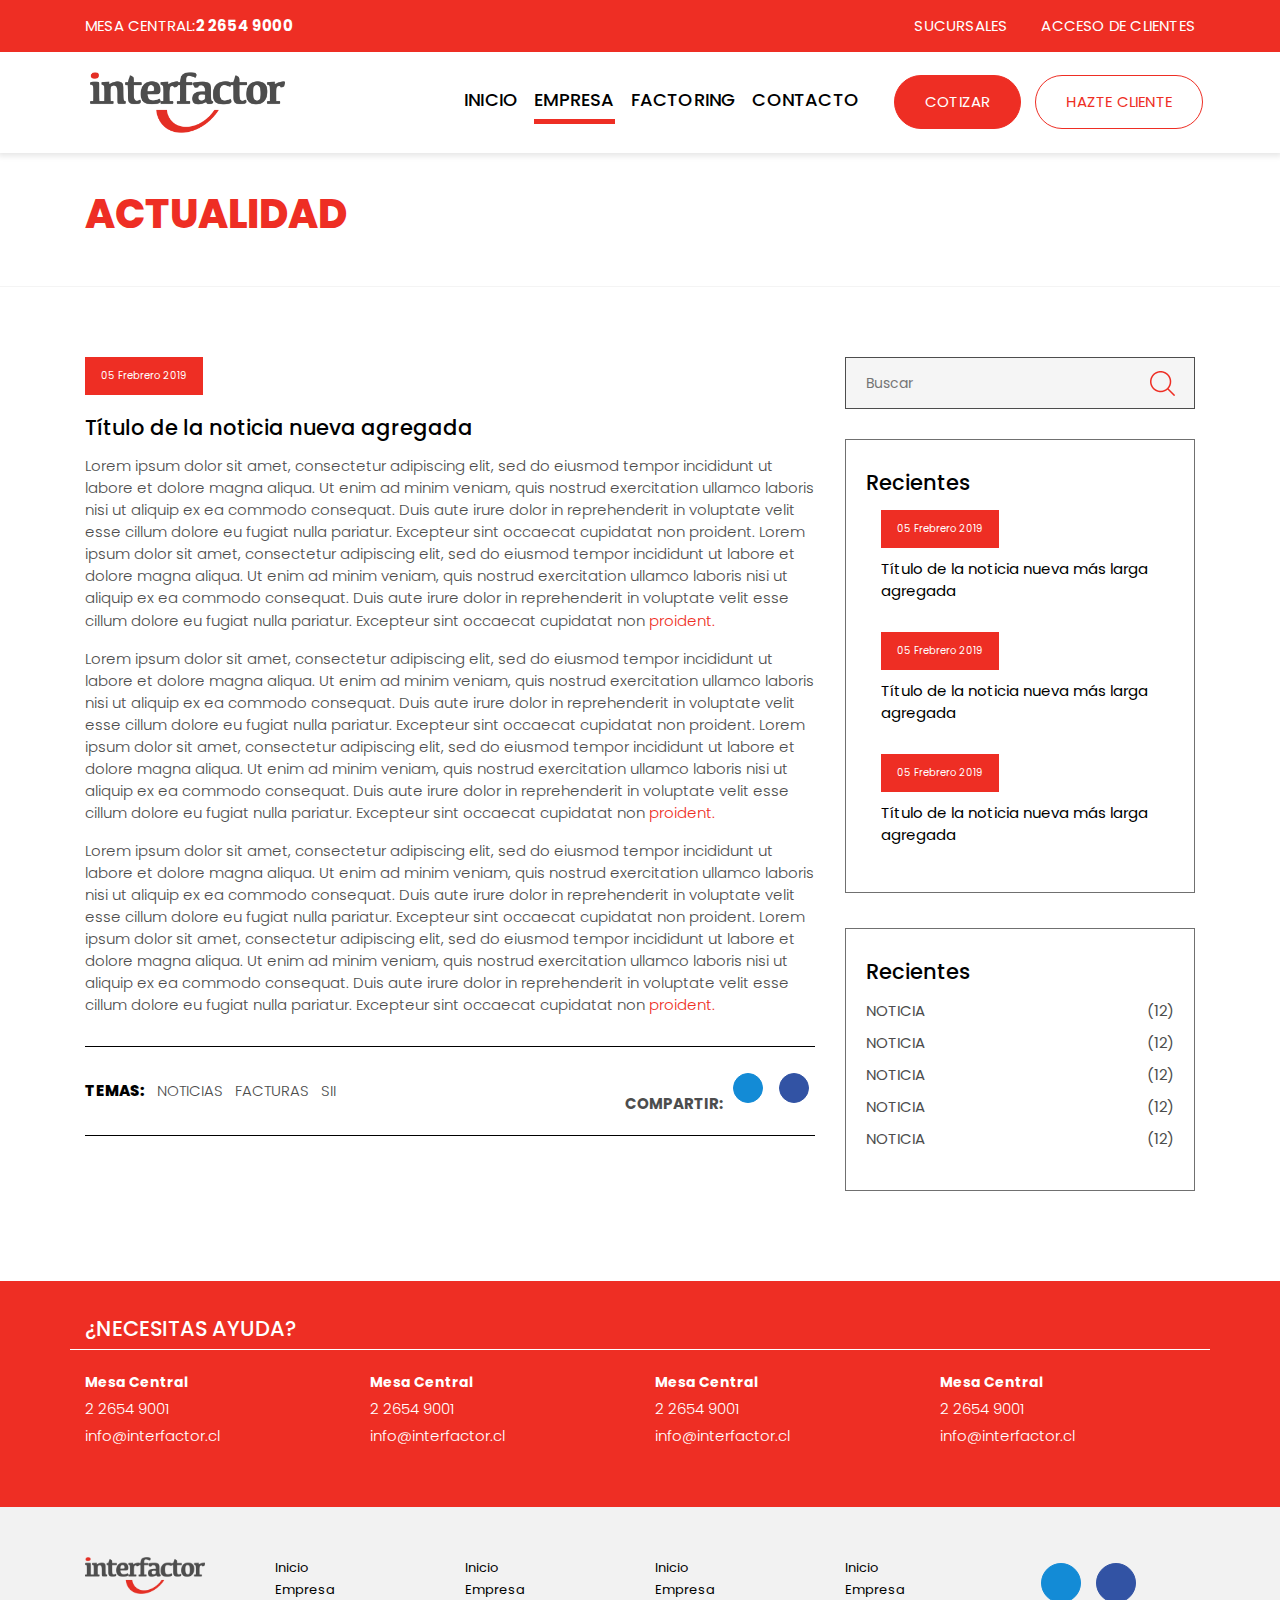
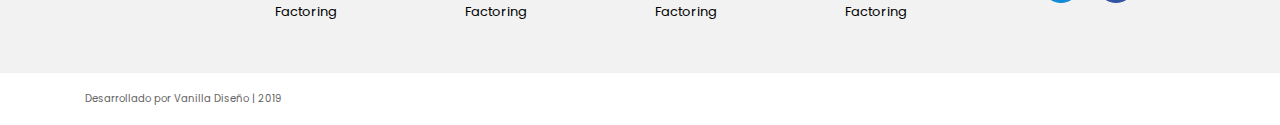
<file: noticia.html>
<!doctype html>
<html lang="es">

<head>
	<meta charset="UTF-8">
	<title>INTERFACTOR</title>

	<meta name="viewport" content="width=device-width, initial-scale=1, maximum-scale=1">

	<link rel="stylesheet" href="css/bootstrap.min.css">
	<link rel="stylesheet" href="css/app.css">

	<link rel="stylesheet" href="https://use.fontawesome.com/releases/v5.8.1/css/all.css" integrity="sha384-50oBUHEmvpQ+1lW4y57PTFmhCaXp0ML5d60M1M7uH2+nqUivzIebhndOJK28anvf" crossorigin="anonymous">

</head>

<body>

	<nav class="navbar navbar-expand-lg fixed-top">

		<div class="navbar_top">
			<div class="row no-gutters">
				<button class="navbar-toggler" type="button" data-toggle="collapse" data-target="#navbarText" aria-controls="navbarText" aria-expanded="false" aria-label="Toggle navigation">
					<i class="fas fa-bars"></i>
				</button>
				<div class="fono col">
					<a href="tel:2 2654 9000">MESA CENTRAL:<b>2 2654 9000</b></a>
				</div>
				<div class="info col">
					<a href="#"><i class="fas fa-map-marker-alt"></i> SUCURSALES</a>
					<a href="#"><i class="fas fa-user-circle"></i> ACCESO DE CLIENTES</a>
				</div>
			</div>
		</div>

		<div class="navbar_bot">
			<a class="navbar-brand" href="index.html"><img src="img/logo.png"></a>
			<div class="collapse navbar-collapse" id="navbarText">
				<div class="navbar-nav ml-auto">
					<a class="nav-item nav-link" href="index.html">Inicio</a>
					<a class="nav-item nav-link active" href="empresa.html">Empresa</a>
					<a class="nav-item nav-link" href="factoring.html">Factoring</a>
					<a class="nav-item nav-link" href="contacto.html">contacto</a>
				</div>
			</div>
			<div class="acciones">
				<a class="boton_rojo" href="#" data-toggle="modal" data-target="#modalCotizar">Cotizar</a>
				<a class="boton_blanco" href="#">Hazte cliente</a>
			</div>
		</div>
	</nav>

	<div class="subtitulo">
		<div class="container">
			<h1>ACTUALIDAD</h1>
		</div>
	</div>

	<section class="noticia_completa">
		<div class="container">
			<div class="row">
				<div class="col-md-8 col-12 texto">
					<div class="date">05 Frebrero 2019</div>
					<h4>Título de la noticia nueva agregada</h4>
					<p>Lorem ipsum dolor sit amet, consectetur adipiscing elit, sed do eiusmod tempor incididunt ut labore et dolore magna aliqua. Ut enim ad minim veniam, quis nostrud exercitation ullamco laboris nisi ut aliquip ex ea commodo consequat. Duis aute irure dolor in reprehenderit in voluptate velit esse cillum dolore eu fugiat nulla pariatur. Excepteur sint occaecat cupidatat non proident. Lorem ipsum dolor sit amet, consectetur adipiscing elit, sed do eiusmod tempor incididunt ut labore et dolore magna aliqua. Ut enim ad minim veniam, quis nostrud exercitation ullamco laboris nisi ut aliquip ex ea commodo consequat. Duis aute irure dolor in reprehenderit in voluptate velit esse cillum dolore eu fugiat nulla pariatur. Excepteur sint occaecat cupidatat non <a href="#">proident.</a></p>
					<p>Lorem ipsum dolor sit amet, consectetur adipiscing elit, sed do eiusmod tempor incididunt ut labore et dolore magna aliqua. Ut enim ad minim veniam, quis nostrud exercitation ullamco laboris nisi ut aliquip ex ea commodo consequat. Duis aute irure dolor in reprehenderit in voluptate velit esse cillum dolore eu fugiat nulla pariatur. Excepteur sint occaecat cupidatat non proident. Lorem ipsum dolor sit amet, consectetur adipiscing elit, sed do eiusmod tempor incididunt ut labore et dolore magna aliqua. Ut enim ad minim veniam, quis nostrud exercitation ullamco laboris nisi ut aliquip ex ea commodo consequat. Duis aute irure dolor in reprehenderit in voluptate velit esse cillum dolore eu fugiat nulla pariatur. Excepteur sint occaecat cupidatat non <a href="#">proident.</a></p>
					<p>Lorem ipsum dolor sit amet, consectetur adipiscing elit, sed do eiusmod tempor incididunt ut labore et dolore magna aliqua. Ut enim ad minim veniam, quis nostrud exercitation ullamco laboris nisi ut aliquip ex ea commodo consequat. Duis aute irure dolor in reprehenderit in voluptate velit esse cillum dolore eu fugiat nulla pariatur. Excepteur sint occaecat cupidatat non proident. Lorem ipsum dolor sit amet, consectetur adipiscing elit, sed do eiusmod tempor incididunt ut labore et dolore magna aliqua. Ut enim ad minim veniam, quis nostrud exercitation ullamco laboris nisi ut aliquip ex ea commodo consequat. Duis aute irure dolor in reprehenderit in voluptate velit esse cillum dolore eu fugiat nulla pariatur. Excepteur sint occaecat cupidatat non <a href="#">proident.</a></p>
					<div class="extra">
						<div class="tags">
							<p>
								<b>Temas:</b> <a href="#">noticias</a> <a href="#">facturas</a> <a href="#">sii</a>
							</p>
						</div>
						<div class="share">
							<b>compartir:</b> <a href="#" class="icon-linkedin"><i class="fab fa-linkedin-in"></i></a>
							<a href="#" class="icon-facebook"><i class="fab fa-facebook-f"></i></a>
						</div>
					</div>
				</div>
				<div class="col-md-4 col-12 sidebar">
					<input type="search" placeholder="Buscar">
					<div class="recientes">
						<h4>Recientes</h4>
						<div class="noticia">
							<div class="date">05 Frebrero 2019</div>
							<p><b>Título de la noticia nueva más larga agregada</b></p>
						</div>
						<div class="noticia">
							<div class="date">05 Frebrero 2019</div>
							<p><b>Título de la noticia nueva más larga agregada</b></p>
						</div>
						<div class="noticia">
							<div class="date">05 Frebrero 2019</div>
							<p><b>Título de la noticia nueva más larga agregada</b></p>
						</div>
					</div>

					<div class="temas">
						<h4>Recientes</h4>
						<div class="tema">
							<a href="#">
								<span>Noticia</span>
								<span>(12)</span>
							</a>
						</div>
						<div class="tema">
							<a href="#">
								<span>Noticia</span>
								<span>(12)</span>
							</a>
						</div>
						<div class="tema">
							<a href="#">
								<span>Noticia</span>
								<span>(12)</span>
							</a>
						</div>
						<div class="tema">
							<a href="#">
								<span>Noticia</span>
								<span>(12)</span>
							</a>
						</div>
						<div class="tema">
							<a href="#">
								<span>Noticia</span>
								<span>(12)</span>
							</a>
						</div>
					</div>

				</div>
			</div>
		</div>
	</section>

	<footer>
		<div class="back_rojo">
			<div class="container">
				<h4>¿NECESITAS AYUDA?</h4>
				<div class="row">
					<div class="col-md-3 col-12">
						<b>Mesa Central</b>
						<p>2 2654 9001</p>
						<p><a href="#">info@interfactor.cl</a></p>
					</div>
					<div class="col-md-3 col-12">
						<b>Mesa Central</b>
						<p>2 2654 9001</p>
						<p><a href="#">info@interfactor.cl</a></p>
					</div>
					<div class="col-md-3 col-12">
						<b>Mesa Central</b>
						<p>2 2654 9001</p>
						<p><a href="#">info@interfactor.cl</a></p>
					</div>
					<div class="col-md-3 col-12">
						<b>Mesa Central</b>
						<p>2 2654 9001</p>
						<p><a href="#">info@interfactor.cl</a></p>
					</div>
				</div>
			</div>
		</div>
		<div class="back_gris">
			<div class="container">
				<div class="row">
					<div class="col-md-2 col-12">
						<a class="logo" href="index.html"><img src="img/logo.png"></a>
					</div>
					<div class="col-md-2 col-12">
						<ul class="listado_circulos">
							<li><a href="#">Inicio</a></li>
							<li><a href="#">Empresa</a></li>
							<li><a href="#">Factoring</a></li>
						</ul>
					</div>
					<div class="col-md-2 col-12">
						<ul class="listado_circulos">
							<li><a href="#">Inicio</a></li>
							<li><a href="#">Empresa</a></li>
							<li><a href="#">Factoring</a></li>
						</ul>
					</div>
					<div class="col-md-2 col-12">
						<ul class="listado_circulos">
							<li><a href="#">Inicio</a></li>
							<li><a href="#">Empresa</a></li>
							<li><a href="#">Factoring</a></li>
						</ul>
					</div>
					<div class="col-md-2 col-12">
						<ul class="listado_circulos">
							<li><a href="#">Inicio</a></li>
							<li><a href="#">Empresa</a></li>
							<li><a href="#">Factoring</a></li>
						</ul>
					</div>
					<div class="col-md-2 col-12">
						<a href="#" class="icon-linkedin"><i class="fab fa-linkedin-in"></i></a>
						<a href="#" class="icon-facebook"><i class="fab fa-facebook-f"></i></a>
					</div>
				</div>
			</div>
		</div>
		<div class="post_footer">
			<div class="container">
				<a href="#">Desarrollado por Vanilla Diseño | 2019</a>
			</div>
		</div>
	</footer>

	<!-- MODAL -->

	<div class="modal fade" id="modalCotizar" tabindex="-1" role="dialog" aria-labelledby="" aria-hidden="true">
		<div class="modal-dialog modal-dialog-centered modal-lg" role="document">
			<div class="modal-content">
				<div class="modal-body">
					<button type="button" class="close" data-dismiss="modal" aria-label="Close">
						<span aria-hidden="true">&times;</span>
					</button>
					<h2 class="check_rojo">Cotizar</h2>
					<h4>Ingresa los siguientes datos para que puedas recibir tu cotización.</h4>
					<form>
						<input>
						<input>
						<input>
						<input>
						<button class="boton_rojo">COTIZAR</button>
					</form>
				</div>
			</div>
		</div>
	</div>

	<!-- Bootstrap core JavaScript
    ================================================== -->
	<!-- Placed at the end of the document so the pages load faster -->
	<script src="js/jquery.js"></script>
	<script src="js/bootstrap.min.js"></script>
</body>

</html>
</file>
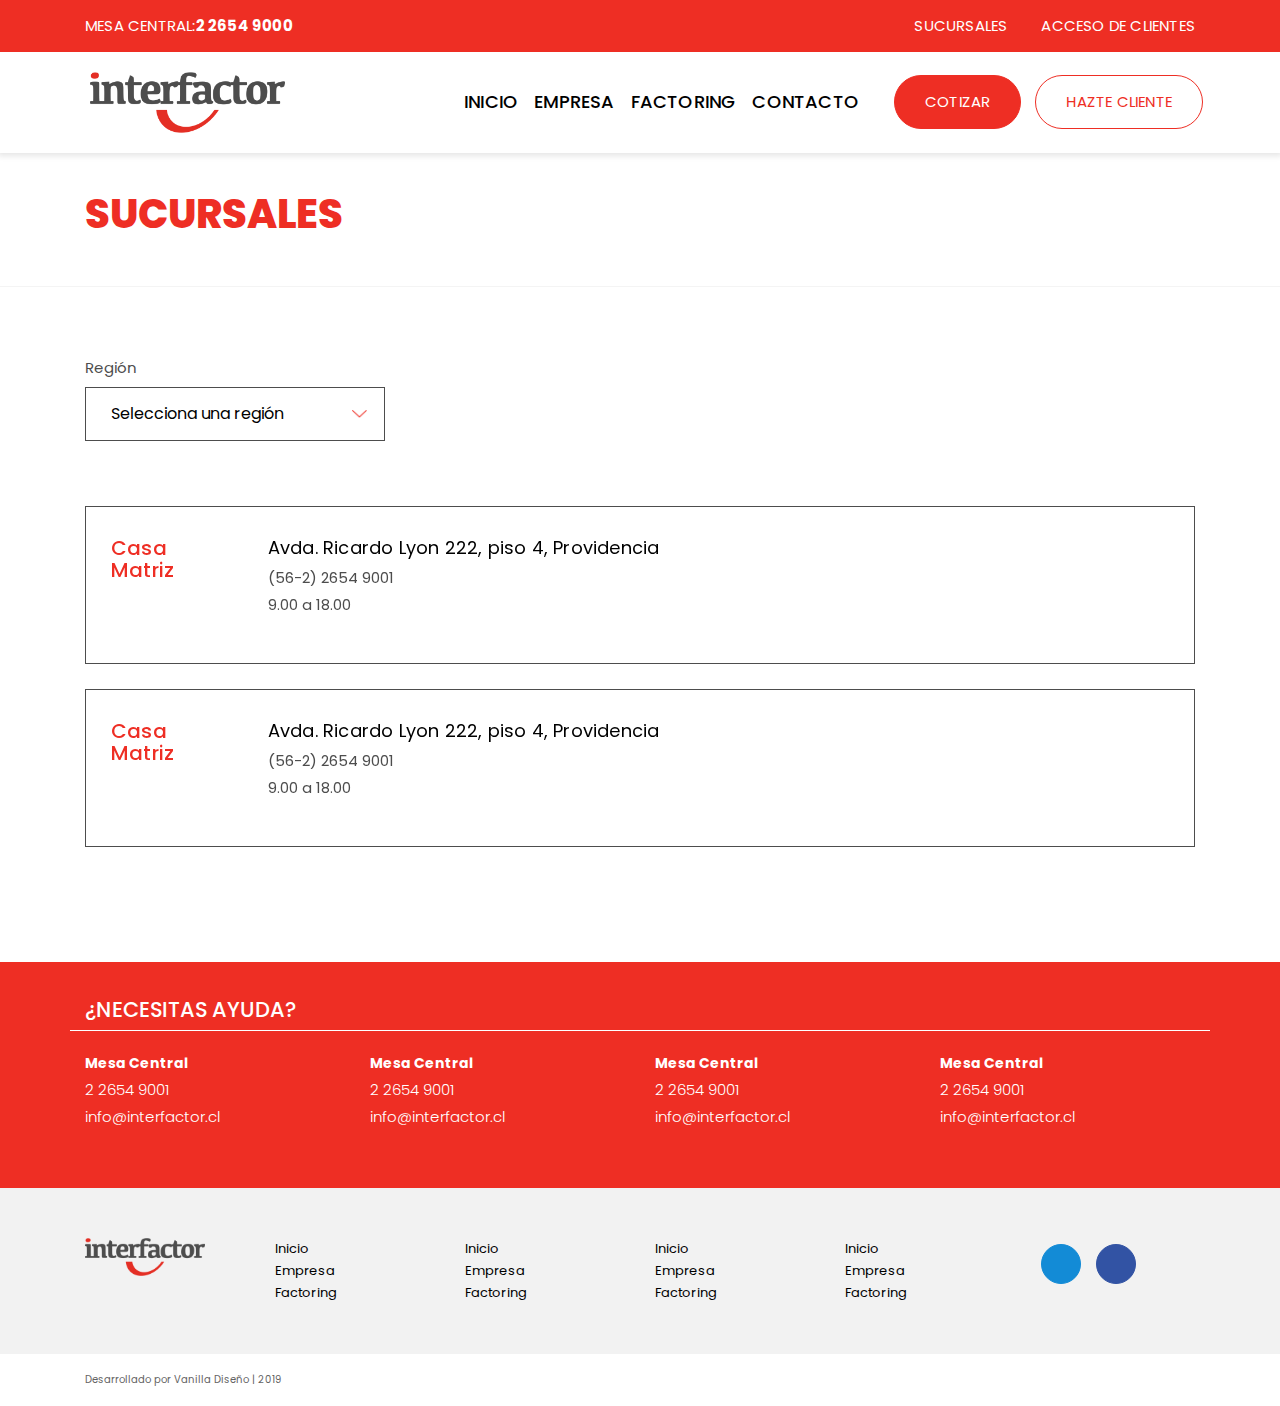
<file: sucursales.html>
<!doctype html>
<html lang="es">

<head>
	<meta charset="UTF-8">
	<title>INTERFACTOR</title>

	<meta name="viewport" content="width=device-width, initial-scale=1, maximum-scale=1">

	<link rel="stylesheet" href="css/bootstrap.min.css">
	<link rel="stylesheet" href="css/app.css">
	<link rel="stylesheet" href="css/aos.css">

	<link rel="stylesheet" href="https://use.fontawesome.com/releases/v5.8.1/css/all.css" integrity="sha384-50oBUHEmvpQ+1lW4y57PTFmhCaXp0ML5d60M1M7uH2+nqUivzIebhndOJK28anvf" crossorigin="anonymous">

</head>

<body>

	<nav class="navbar navbar-expand-lg fixed-top">

		<div class="navbar_top">
			<div class="row no-gutters">
				<button class="navbar-toggler" type="button" data-toggle="collapse" data-target="#navbarText" aria-controls="navbarText" aria-expanded="false" aria-label="Toggle navigation">
					<i class="fas fa-bars"></i>
				</button>
				<div class="fono col">
					<a href="tel:2 2654 9000">MESA CENTRAL:<b>2 2654 9000</b></a>
				</div>
				<div class="info col">
					<a href="#"><i class="fas fa-map-marker-alt"></i> SUCURSALES</a>
					<a href="#"><i class="fas fa-user-circle"></i> ACCESO DE CLIENTES</a>
				</div>
			</div>
		</div>

		<div class="navbar_bot">
			<a class="navbar-brand" href="index.html"><img src="img/logo.png"></a>
			<div class="collapse navbar-collapse" id="navbarText">
				<div class="navbar-nav ml-auto">
					<a class="nav-item nav-link" href="index.html">Inicio</a>
					<a class="nav-item nav-link" href="empresa.html">Empresa</a>
					<a class="nav-item nav-link" href="factoring.html">Factoring</a>
					<a class="nav-item nav-link" href="contacto.html">contacto</a>
				</div>
			</div>
			<div class="acciones">
				<a class="boton_rojo" href="#" data-toggle="modal" data-target="#modalCotizar">Cotizar</a>
				<a class="boton_blanco" href="#">Hazte cliente</a>
			</div>
		</div>
	</nav>

	<div class="subtitulo">
		<div class="container">
			<h1>SUCURSALES</h1>
		</div>
	</div>

	<section>
		<div class="container">
			<div class="row">
				<div class="col-12">
					<div class="select_region">
						<label>Región</label>
						<select>
							<option selected>Selecciona una región</option>
							<option>RM</option>
							<option>Valpo</option>
						</select>

					</div>

					<div class="listado_sucu">
						<div class="sucursal" data-aos="fade-up">
							<div class="nombre">
								<h4>Casa Matriz</h4>
							</div>
							<div class="direccion">
								<ul>
									<li><a href="#"><i class="fas fa-map-marker-alt"></i> Avda. Ricardo Lyon 222, piso 4, Providencia</a></li>
									<li><a href="#"><i class="fas fa-phone"></i> (56-2) 2654 9001</a></li>
									<li><a href="#"><i class="far fa-clock"></i> 9.00 a 18.00</a></li>
								</ul>
							</div>
							<div class="mapa">
								<iframe src="https://www.google.com/maps/embed?pb=!1m18!1m12!1m3!1d8140.223168360685!2d18.0709642!3d59.332022349999995!2m3!1f0!2f0!3f0!3m2!1i1024!2i768!4f13.1!3m3!1m2!1s0x465f9d5d8704416d%3A0xf6b1daf89bc876cd!2zSMO2dG9yZ2V0!5e0!3m2!1ses-419!2sse!4v1554366539933!5m2!1ses-419!2sse" width="100%" height="150" frameborder="0" style="border:0" allowfullscreen></iframe>
							</div>
						</div>
						<div class="sucursal" data-aos="fade-up">
							<div class="nombre">
								<h4>Casa Matriz</h4>
							</div>
							<div class="direccion">
								<ul>
									<li><a href="#"><i class="fas fa-map-marker-alt"></i> Avda. Ricardo Lyon 222, piso 4, Providencia</a></li>
									<li><a href="#"><i class="fas fa-phone"></i> (56-2) 2654 9001</a></li>
									<li><a href="#"><i class="far fa-clock"></i> 9.00 a 18.00</a></li>
								</ul>
							</div>
							<div class="mapa">
								<iframe src="https://www.google.com/maps/embed?pb=!1m18!1m12!1m3!1d8140.223168360685!2d18.0709642!3d59.332022349999995!2m3!1f0!2f0!3f0!3m2!1i1024!2i768!4f13.1!3m3!1m2!1s0x465f9d5d8704416d%3A0xf6b1daf89bc876cd!2zSMO2dG9yZ2V0!5e0!3m2!1ses-419!2sse!4v1554366539933!5m2!1ses-419!2sse" width="100%" height="150" frameborder="0" style="border:0" allowfullscreen></iframe>
							</div>
						</div>
					</div>
				</div>
			</div>
		</div>
	</section>

	<footer>
		<div class="back_rojo">
			<div class="container">
				<h4>¿NECESITAS AYUDA?</h4>
				<div class="row">
					<div class="col-md-3 col-12">
						<b>Mesa Central</b>
						<p>2 2654 9001</p>
						<p><a href="#">info@interfactor.cl</a></p>
					</div>
					<div class="col-md-3 col-12">
						<b>Mesa Central</b>
						<p>2 2654 9001</p>
						<p><a href="#">info@interfactor.cl</a></p>
					</div>
					<div class="col-md-3 col-12">
						<b>Mesa Central</b>
						<p>2 2654 9001</p>
						<p><a href="#">info@interfactor.cl</a></p>
					</div>
					<div class="col-md-3 col-12">
						<b>Mesa Central</b>
						<p>2 2654 9001</p>
						<p><a href="#">info@interfactor.cl</a></p>
					</div>
				</div>
			</div>
		</div>
		<div class="back_gris">
			<div class="container">
				<div class="row">
					<div class="col-md-2 col-12">
						<a class="logo" href="index.html"><img src="img/logo.png"></a>
					</div>
					<div class="col-md-2 col-12">
						<ul class="listado_circulos">
							<li><a href="#">Inicio</a></li>
							<li><a href="#">Empresa</a></li>
							<li><a href="#">Factoring</a></li>
						</ul>
					</div>
					<div class="col-md-2 col-12">
						<ul class="listado_circulos">
							<li><a href="#">Inicio</a></li>
							<li><a href="#">Empresa</a></li>
							<li><a href="#">Factoring</a></li>
						</ul>
					</div>
					<div class="col-md-2 col-12">
						<ul class="listado_circulos">
							<li><a href="#">Inicio</a></li>
							<li><a href="#">Empresa</a></li>
							<li><a href="#">Factoring</a></li>
						</ul>
					</div>
					<div class="col-md-2 col-12">
						<ul class="listado_circulos">
							<li><a href="#">Inicio</a></li>
							<li><a href="#">Empresa</a></li>
							<li><a href="#">Factoring</a></li>
						</ul>
					</div>
					<div class="col-md-2 col-12">
						<a href="#" class="icon-linkedin"><i class="fab fa-linkedin-in"></i></a>
						<a href="#" class="icon-facebook"><i class="fab fa-facebook-f"></i></a>
					</div>
				</div>
			</div>
		</div>
		<div class="post_footer">
			<div class="container">
				<a href="#">Desarrollado por Vanilla Diseño | 2019</a>
			</div>
		</div>
	</footer>

	<!-- MODAL -->

	<div class="modal fade" id="modalCotizar" tabindex="-1" role="dialog" aria-labelledby="" aria-hidden="true">
		<div class="modal-dialog modal-dialog-centered modal-lg" role="document">
			<div class="modal-content">
				<div class="modal-body">
					<button type="button" class="close" data-dismiss="modal" aria-label="Close">
						<span aria-hidden="true">&times;</span>
					</button>
					<h2 class="check_rojo">Cotizar</h2>
					<h4>Ingresa los siguientes datos para que puedas recibir tu cotización.</h4>
					<form>
						<input>
						<input>
						<input>
						<input>
						<button class="boton_rojo">COTIZAR</button>
					</form>
				</div>
			</div>
		</div>
	</div>

	<!-- Bootstrap core JavaScript
    ================================================== -->
	<!-- Placed at the end of the document so the pages load faster -->
	<script src="js/jquery.js"></script>
	<script src="js/bootstrap.min.js"></script>
	<script src="js/aos.js"></script>

	<script>
		AOS.init({
			easing: 'ease-out-back',
			duration: 1000
		});

	</script>
</body>

</html>
</file>
<file: css/app.css>
@import url("https://fonts.googleapis.com/css?family=Poppins:300,400,500,600,700,800");
.back_gris {
  background-color: #f2f2f2; }

.back_rojo {
  background-color: #ee2e24; }

.icon-facebook,
.icon-linkedin {
  height: 40px;
  width: 40px;
  display: inline-block;
  border-radius: 100%;
  text-align: center;
  line-height: 46px;
  margin: 6px; }
  .icon-facebook i,
  .icon-linkedin i {
    font-size: 20px; }

.icon-facebook {
  background: #3253a4;
  border: solid 1px #3253a4;
  transition: 0.3s all; }
  .icon-facebook .fa-facebook-f {
    color: white; }
  .icon-facebook:hover {
    background: white;
    transition: 0.3s all; }
    .icon-facebook:hover .fa-facebook-f {
      color: #3253a4; }

.icon-linkedin {
  background: #138bd6;
  border: solid 1px #138bd6;
  transition: 0.3s all; }
  .icon-linkedin .fa-linkedin-in {
    color: white; }
  .icon-linkedin:hover {
    background: white;
    transition: 0.3s all; }
    .icon-linkedin:hover .fa-linkedin-in {
      color: #138bd6; }

body {
  font-family: 'Poppins', sans-serif;
  font-size: 15px;
  line-height: 22px;
  color: #4d4d4d;
  padding-top: 140px;
  background: white; }
  @media (min-width: 768px) {
    body {
      padding-top: 150px; } }

@media (max-width: 768px) {
  .animated {
    /*CSS transitions*/
    -o-transition-property: none !important;
    -moz-transition-property: none !important;
    -ms-transition-property: none !important;
    -webkit-transition-property: none !important;
    transition-property: none !important;
    /*CSS transforms*/
    -o-transform: none !important;
    -moz-transform: none !important;
    -ms-transform: none !important;
    -webkit-transform: none !important;
    transform: none !important;
    /*CSS animations*/
    -webkit-animation: none !important;
    -moz-animation: none !important;
    -o-animation: none !important;
    -ms-animation: none !important;
    animation: none !important; } }

h1 {
  font-size: 40px;
  color: #000000;
  font-weight: 700; }

h2 {
  font-size: 35px;
  color: #000000;
  font-weight: 700; }

h3 {
  font-size: 25px;
  color: #000000;
  font-weight: 700; }

h4 {
  font-size: 21px;
  color: #000000; }

a {
  -webkit-transition: all .3s ease;
  -moz-transition: all .3s ease;
  -ms-transition: all .3s ease;
  -o-transition: all .3s ease;
  transition: all .3s ease; }
  a:hover {
    -webkit-transition: all .3s ease;
    -moz-transition: all .3s ease;
    -ms-transition: all .3s ease;
    -o-transition: all .3s ease;
    transition: all .3s ease; }

p {
  line-height: 1.47;
  font-weight: 300;
  font-size: 15px; }

.check_rojo {
  text-align: center; }
  .check_rojo img {
    width: 55px;
    display: block;
    margin: auto; }

.texto_rojo {
  color: #ee2e24 !important; }

.boton_blanco,
.boton_rojo {
  font-size: 15px;
  border: solid 1px #ee2e24;
  padding: 15px 30px;
  border-radius: 30px;
  -webkit-transition: all .3s ease;
  -moz-transition: all .3s ease;
  -ms-transition: all .3s ease;
  -o-transition: all .3s ease;
  transition: all .3s ease;
  cursor: pointer;
  text-transform: uppercase;
  letter-spacing: 0.2px; }

.boton_blanco {
  color: #ee2e24;
  background: transparent; }
  .boton_blanco:hover {
    color: white;
    background: #ee2e24;
    text-decoration: none; }

.boton_rojo {
  background: #ee2e24;
  color: white; }
  .boton_rojo:hover {
    text-decoration: none;
    color: red;
    background: transparent; }

.paso_a_paso {
  text-align: center;
  margin: 80px auto;
  background: url("../img/linea_black.png") no-repeat;
  background-position: 50% 57%;
  background-size: 75% 1px; }
  .paso_a_paso h3 {
    margin-bottom: 80px; }
  .paso_a_paso .numero {
    font-size: 40px;
    font-weight: 800;
    color: #000000; }
    .paso_a_paso .numero.mobile {
      display: none; }
  .paso_a_paso .red_dot {
    height: 20px;
    width: 20px;
    background: #ee2e24;
    display: block;
    border-radius: 100%;
    margin: 20px auto; }
  .paso_a_paso p {
    font-size: 18px;
    line-height: 1.39;
    letter-spacing: 0.2px;
    text-align: center;
    color: #000000;
    max-width: 180px;
    margin: auto; }
  @media (max-width: 768px) {
    .paso_a_paso {
      width: 310px;
      margin: auto;
      background: url("../img/linea_black.png") no-repeat;
      background-size: 1px 440px;
      overflow: hidden;
      background-position: 164px 63% !important; }
      .paso_a_paso h3 {
        text-align: center !important; }
      .paso_a_paso .row > div {
        margin-bottom: 25px; }
      .paso_a_paso .derecha p {
        text-align: left;
        margin-left: 172px; }
      .paso_a_paso .derecha .red_dot {
        margin-left: 55px !important; }
      .paso_a_paso .derecha .numero {
        display: none; }
        .paso_a_paso .derecha .numero.mobile {
          display: inline-block; }
      .paso_a_paso .red_dot {
        display: inline-block !important;
        margin: 0 10px !important; }
      .paso_a_paso p {
        max-width: 110px;
        text-align: right;
        font-size: 15px;
        margin: 0;
        margin-top: 10px;
        font-weight: 400; } }

.subtitulo {
  border-bottom: solid 1px #f4f4f4;
  margin-bottom: 70px; }
  .subtitulo h1 {
    color: #ee2e24;
    text-transform: uppercase;
    font-weight: 800;
    padding: 40px 0; }

.modal-content {
  border: none;
  border-radius: 0; }

.modal-body {
  padding: 3rem 2rem; }
  .modal-body .check_rojo {
    margin-bottom: 25px; }
  .modal-body h4 {
    font-weight: 400;
    text-align: center;
    display: block;
    margin: auto;
    margin-bottom: 75px;
    max-width: 460px; }
  .modal-body .boton_rojo {
    display: inline-block;
    margin: auto; }
  .modal-body .subir_file {
    margin: 0;
    padding: 0; }
    .modal-body .subir_file input {
      width: 0.1px;
      height: 0.1px;
      opacity: 0;
      overflow: hidden;
      z-index: -1;
      margin: 0;
      padding: 0; }

.navbar {
  flex-direction: column;
  padding: 0;
  -webkit-box-shadow: 0 1px 6px 2px rgba(0, 0, 0, 0.1);
  box-shadow: 0 1px 6px 2px rgba(0, 0, 0, 0.1);
  background: white; }
  .navbar .navbar_top {
    background: #ee2e24;
    color: white;
    width: 100%; }
    .navbar .navbar_top .row {
      align-content: space-between;
      max-width: 1140px;
      margin: auto; }
    .navbar .navbar_top a {
      font-size: 12px;
      color: white;
      display: inline-block;
      padding: 5px 11px;
      letter-spacing: 0.2px;
      transition: 0.3s all; }
      @media (min-width: 768px) {
        .navbar .navbar_top a {
          padding: 15px;
          font-size: 15px; } }
      .navbar .navbar_top a:hover {
        opacity: 0.3;
        text-decoration: none;
        transition: 0.3s all; }
    @media (max-width: 768px) {
      .navbar .navbar_top .fono {
        display: none; } }
    .navbar .navbar_top .info {
      text-align: right; }
  .navbar .navbar_bot {
    display: flex;
    width: 100%;
    background: white;
    position: relative;
    max-width: 1140px; }
    .navbar .navbar_bot .navbar-brand {
      padding: 20px; }
      @media (max-width: 768px) {
        .navbar .navbar_bot .navbar-brand {
          flex: 1;
          margin-right: 0; } }
      .navbar .navbar_bot .navbar-brand img {
        max-width: 195px;
        width: 100%; }
    @media (max-width: 768px) {
      .navbar .navbar_bot .navbar-collapse {
        position: absolute;
        background: white;
        width: 100%;
        padding: 35px;
        -webkit-box-shadow: 0 3px 10px 10px rgba(0, 0, 0, 0.1);
        box-shadow: 0 3px 10px 10px rgba(0, 0, 0, 0.1); } }
    .navbar .navbar_bot .navbar-nav {
      margin-right: 20px; }
      .navbar .navbar_bot .navbar-nav .nav-item {
        padding-left: 0;
        padding-right: 0;
        margin-left: .5rem;
        margin-right: .5rem;
        color: #000000;
        font-size: 18px;
        text-transform: uppercase;
        letter-spacing: 0.2px;
        font-weight: 500;
        transition: 0.3s all;
        position: relative;
        overflow: hidden;
        display: block; }
        .navbar .navbar_bot .navbar-nav .nav-item:before {
          content: '';
          width: 0%;
          position: absolute;
          border-bottom: 5px solid #ee2e24;
          bottom: 0;
          left: 0;
          transition: 0.3s all; }
        .navbar .navbar_bot .navbar-nav .nav-item:hover:before {
          width: 100%; }
        .navbar .navbar_bot .navbar-nav .nav-item.active {
          border-bottom: solid 5px #ee2e24; }
          .navbar .navbar_bot .navbar-nav .nav-item.active:before {
            display: none; }
    .navbar .navbar_bot .acciones {
      display: flex;
      align-items: center; }
      @media (max-width: 768px) {
        .navbar .navbar_bot .acciones {
          align-items: stretch;
          flex-direction: column; } }
      .navbar .navbar_bot .acciones .boton_blanco {
        margin: 7px; }
        @media (max-width: 768px) {
          .navbar .navbar_bot .acciones .boton_blanco {
            font-size: 13px;
            padding: 8px 15px;
            text-align: center; } }
      .navbar .navbar_bot .acciones .boton_rojo {
        margin: 7px; }
        @media (max-width: 768px) {
          .navbar .navbar_bot .acciones .boton_rojo {
            font-size: 13px;
            padding: 8px 15px;
            text-align: center; } }
  .navbar .fa-bars {
    color: white; }

footer {
  margin-top: 90px; }
  footer .back_rojo {
    color: white;
    padding: 35px 0;
    font-size: 14px; }
    footer .back_rojo a {
      color: white; }
    footer .back_rojo h4 {
      margin-bottom: 8px;
      color: white; }
    footer .back_rojo .row {
      border-top: solid 1px white;
      padding-top: 21px; }
      footer .back_rojo .row div {
        margin-bottom: 20px; }
      footer .back_rojo .row p,
      footer .back_rojo .row b {
        margin-bottom: 5px;
        display: block; }
  footer .back_gris {
    padding: 50px 0;
    font-size: 13px; }
    footer .back_gris .logo img {
      width: 120px; }
    footer .back_gris .listado_circulos {
      margin-bottom: 0;
      list-style: none;
      margin: 0;
      padding: 0; }
      footer .back_gris .listado_circulos li a {
        color: #000000;
        letter-spacing: 0.1px; }
        footer .back_gris .listado_circulos li a span {
          height: 8px;
          width: 8px;
          display: inline-block;
          border: solid 1px #ee2e24;
          margin-right: 7px;
          background-color: transparent;
          border-radius: 100%; }
  footer .post_footer a {
    color: #636363;
    font-size: 10px;
    padding: 15px;
    display: block;
    padding-left: 0; }

.nosotros.container-fluid {
  max-width: 1380px; }

.nosotros .intro {
  margin-bottom: 120px; }
  .nosotros .intro h2 {
    font-size: 30px;
    text-align: right; }

.nosotros .imagenes_falsas h2 {
  color: #ee2e24;
  font-weight: 700; }

.nosotros .imagenes_falsas p {
  max-width: 550px; }

.nosotros .imagenes_falsas .imagen {
  background-color: rgba(216, 216, 216, 0.5);
  position: relative;
  min-height: 350px;
  margin-bottom: 70px; }
  .nosotros .imagenes_falsas .imagen img {
    width: 100%;
    position: absolute;
    bottom: 6%;
    left: -4%; }
    .nosotros .imagenes_falsas .imagen img.derecha {
      left: 4%; }

.valores {
  padding-top: 70px;
  padding-bottom: 90px;
  margin-bottom: -90px; }
  .valores .check_rojo {
    margin-bottom: 50px;
    text-align: left;
    display: inline-block; }
  .valores h4 {
    line-height: 1.38;
    font-weight: 400;
    letter-spacing: 0.2px; }
  .valores .valores_list {
    display: flex;
    align-items: flex-start; }
    .valores .valores_list div {
      margin-bottom: 60px; }
    .valores .valores_list i {
      color: #ee2e24;
      font-size: 46px;
      margin-right: 12px; }
    .valores .valores_list h4 {
      font-weight: 700;
      margin: 0;
      display: block; }
    .valores .valores_list p {
      color: #4d4d4d;
      margin: 0; }

.fake_tabs {
  text-align: left;
  margin-bottom: 100px; }
  .fake_tabs a {
    font-size: 25px;
    font-weight: 700;
    color: #000000;
    opacity: .3;
    padding: 4px 30px;
    border-bottom: solid 10px #000000;
    margin-right: -4px;
    -webkit-transition: all .3s ease;
    -moz-transition: all .3s ease;
    -ms-transition: all .3s ease;
    -o-transition: all .3s ease;
    transition: all .3s ease;
    position: relative; }
    .fake_tabs a.active {
      opacity: 1;
      border-bottom: solid 10px #ee2e24; }
      .fake_tabs a.active:hover {
        opacity: 1; }
    .fake_tabs a:before {
      content: '';
      width: 0%;
      position: absolute;
      border-bottom: solid 10px #ee2e24;
      bottom: -10px;
      left: 0;
      transition: 0.3s all; }
    .fake_tabs a:hover {
      text-decoration: none;
      opacity: 1; }
      .fake_tabs a:hover:before {
        width: 100%; }

.link_esp {
  display: inline-block;
  margin: 25px;
  padding: 15px 45px;
  padding-left: 80px;
  background: white;
  color: #000000;
  border: solid 1px black;
  -webkit-transition: all .3s ease;
  -moz-transition: all .3s ease;
  -ms-transition: all .3s ease;
  -o-transition: all .3s ease;
  transition: all .3s ease;
  background: white url("../img/icon-pdf.png") no-repeat;
  background-size: 25px;
  background-position: 17% center; }
  .link_esp:hover {
    background: #ee2e24 url("../img/icon-pdf.png") no-repeat;
    background-size: 25px;
    background-position: 17% center;
    color: white;
    border: solid 1px #ee2e24;
    text-decoration: none; }

.accordion_empresa ul {
  list-style: none;
  padding-left: 0;
  margin-bottom: 0; }
  .accordion_empresa ul .active {
    color: #ee2e24; }
    .accordion_empresa ul .active a {
      color: #ee2e24; }

.accordion_empresa .card {
  border: none; }
  .accordion_empresa .card .card-body {
    padding: 15px 0px; }

.accordion_empresa .card-header {
  background-color: transparent;
  border-bottom: none;
  padding: 0px; }
  .accordion_empresa .card-header h2 {
    border-bottom: 1px solid black; }
    .accordion_empresa .card-header h2 .btn {
      padding: 0;
      color: #ee2e24; }
      .accordion_empresa .card-header h2 .btn.collapsed {
        color: black; }

.listado_sucu .sucursal {
  display: flex;
  border: solid 1px #4d4d4d;
  margin-bottom: 25px; }
  .listado_sucu .sucursal .nombre {
    padding: 30px 25px;
    flex: 1; }
    .listado_sucu .sucursal .nombre h4 {
      color: #ee2e24;
      font-size: 20px;
      line-height: 22px;
      letter-spacing: 0.2px; }
  .listado_sucu .sucursal .direccion {
    padding: 30px 25px;
    flex: 7; }
    .listado_sucu .sucursal .direccion ul {
      list-style: none;
      margin: 0;
      padding: 0; }
      .listado_sucu .sucursal .direccion ul li {
        margin-bottom: 5px; }
        .listado_sucu .sucursal .direccion ul li a {
          color: #4d4d4d; }
          .listado_sucu .sucursal .direccion ul li a i {
            color: #ee2e24;
            font-size: 14px;
            margin-right: 6px; }
        .listado_sucu .sucursal .direccion ul li:first-child {
          margin-bottom: 7px; }
          .listado_sucu .sucursal .direccion ul li:first-child a {
            font-size: 18px;
            line-height: 22px;
            color: #000000 !important;
            letter-spacing: 0.2px; }
  .listado_sucu .sucursal .mapa {
    padding: 0;
    margin: 0;
    flex: 2; }
  .listado_sucu .sucursal:hover {
    background: #f4f4f4;
    text-decoration: none; }
    .listado_sucu .sucursal:hover a {
      text-decoration: none; }

.select_region {
  margin-bottom: 65px; }
  .select_region select {
    display: block; }

.side_contact hr {
  margin: 25px 0; }

.side_contact ul {
  list-style: none;
  margin: 0;
  margin-bottom: 25px;
  padding: 0; }
  .side_contact ul li {
    color: #4d4d4d; }
    .side_contact ul li:first-child {
      color: #000000;
      font-weight: bold; }
    .side_contact ul li a {
      color: #000000; }
  .side_contact ul.casa_matriz li {
    color: #000000;
    font-size: 18px; }
    .side_contact ul.casa_matriz li a {
      color: #000000;
      text-decoration: underline; }

form label {
  color: #4d4d4d; }
  form label b {
    color: #ee2e24; }

form input {
  margin-bottom: 20px; }

form p {
  text-align: right;
  color: #ee2e24;
  margin: 20px 0; }

input,
textarea {
  border: 1px solid #4d4d4d;
  border-radius: 0;
  padding: 15px 25px;
  display: block;
  width: 100%; }

select {
  width: 300px;
  padding: 15px 25px;
  font-size: 16px;
  border: 1px solid #4d4d4d;
  border-radius: 0;
  -webkit-appearance: none;
  -moz-appearance: none;
  appearance: none;
  background: url("../img/Trazado560@2x.png") 94%/20% no-repeat white;
  background-size: 15px; }

select::-ms-expand {
  display: none; }

.accordion_faq {
  margin-bottom: 50px; }
  .accordion_faq > h4 {
    color: #ee2e24;
    margin-bottom: 15px; }
  .accordion_faq .card {
    border: none; }
    .accordion_faq .card .card-header {
      border-bottom: solid 1px #4d4d4d;
      border-top: solid 1px #4d4d4d;
      background-color: transparent;
      padding-left: 0; }
      .accordion_faq .card .card-header h2 .btn {
        font-size: 17px;
        color: black;
        padding-left: 0;
        letter-spacing: 0.2px;
        font-weight: 700;
        width: 100%;
        text-align: left; }
        .accordion_faq .card .card-header h2 .btn.collapsed .mas {
          display: inline-block; }
        .accordion_faq .card .card-header h2 .btn.collapsed .menos {
          display: none; }
      .accordion_faq .card .card-header h2 span {
        float: right;
        font-size: 25px;
        line-height: 1; }
        .accordion_faq .card .card-header h2 span.mas {
          display: none;
          color: #4d4d4d; }
        .accordion_faq .card .card-header h2 span.menos {
          display: inline-block;
          color: #ee2e24; }
    .accordion_faq .card .card-body {
      padding-left: 0;
      color: #4d4d4d; }

.noticia {
  padding: 0 15px;
  margin: 0;
  margin-bottom: 60px;
  cursor: pointer;
  transition: all .3s ease; }
  .noticia.destacada {
    background: rgba(216, 216, 216, 0.3);
    padding: 40px; }
  .noticia .date {
    background: #ee2e24;
    color: white;
    font-size: 10px;
    padding: 7px 15px;
    display: inline-block;
    border: solid 1px #ee2e24;
    transition: all .3s ease; }
  .noticia h4 {
    transition: all .3s ease;
    margin: 0;
    margin-top: 10px;
    margin-bottom: 15px; }
  .noticia p {
    color: #4d4d4d; }
  .noticia:hover {
    transition: all .3s ease;
    text-decoration: none; }
    .noticia:hover h4 {
      color: #ee2e24; }
    .noticia:hover .date {
      background: white;
      color: #000000; }
  @media (max-width: 768px) {
    .noticia {
      margin-bottom: 30px !important; } }

.noticia_completa .texto h4 {
  margin: 0;
  margin-top: 10px;
  margin-bottom: 15px; }

.noticia_completa .texto p {
  color: #4d4d4d; }
  .noticia_completa .texto p a {
    color: #ee2e24; }

.noticia_completa .extra {
  display: block;
  border-bottom: solid 1px black;
  border-top: solid 1px black;
  padding: 20px 0;
  display: flex;
  align-content: space-between;
  align-items: center;
  margin-top: 30px; }
  .noticia_completa .extra .tags {
    text-transform: uppercase;
    flex: 1; }
    .noticia_completa .extra .tags b {
      text-transform: uppercase;
      font-weight: 800;
      color: black; }
    .noticia_completa .extra .tags a {
      color: #4d4d4d;
      margin-left: 8px;
      text-transform: uppercase; }
      .noticia_completa .extra .tags a:hover {
        color: #ee2e24;
        text-decoration: none; }
    .noticia_completa .extra .tags p {
      margin-bottom: 0; }
  .noticia_completa .extra .share {
    flex: 1;
    text-transform: uppercase;
    text-align: right; }
    .noticia_completa .extra .share .icon-facebook,
    .noticia_completa .extra .share .icon-linkedin {
      width: 30px;
      height: 30px;
      line-height: 30px; }
      .noticia_completa .extra .share .icon-facebook i,
      .noticia_completa .extra .share .icon-linkedin i {
        font-size: 14px; }

.noticia_completa .date {
  background: #ee2e24;
  color: white;
  font-size: 10px;
  padding: 7px 15px;
  display: inline-block;
  border: solid 1px #ee2e24;
  margin-bottom: 10px; }

.noticia_completa .noticia {
  margin-bottom: 30px; }
  .noticia_completa .noticia p {
    color: #000000; }

.noticia_completa .sidebar input {
  border: solid 1px #4d4d4d;
  width: 100%;
  padding: 14px 20px;
  margin-bottom: 30px;
  font-size: 14px;
  color: #4d4d4d;
  background: url("../img/magnifyingglass@2x.png") 94%/20% no-repeat rgba(77, 77, 77, 0.06);
  background-size: 25px; }

.noticia_completa .sidebar > div {
  border: solid 1px #707070;
  padding: 30px 20px;
  margin-bottom: 35px; }
  .noticia_completa .sidebar > div h4 {
    margin-bottom: 15px; }

.noticia_completa .sidebar .noticia:last-child {
  margin-bottom: 0; }

.noticia_completa .sidebar .temas a {
  text-transform: uppercase;
  display: flex;
  align-content: space-between;
  color: #4d4d4d;
  margin-bottom: 10px; }
  .noticia_completa .sidebar .temas a:hover {
    color: #ee2e24;
    text-decoration: none; }
  .noticia_completa .sidebar .temas a span {
    flex: 1; }
    .noticia_completa .sidebar .temas a span:last-child {
      text-align: right; }

.noticia_completa .sidebar .temas:last-child {
  margin-bottom: 0; }

.porque {
  padding-top: 85px;
  padding-bottom: 120px;
  text-align: center; }
  .porque .check_rojo {
    margin-bottom: 70px; }
  .porque h4 {
    font-weight: 700; }
  .porque .circulito {
    width: 8px;
    height: 8px;
    border: solid 1px #ee2e24;
    border-radius: 100%;
    margin: 10px auto; }
  .porque p {
    color: #4d4d4d; }
  .porque .iconos_animados .icon_porque {
    width: 70px;
    height: 70px;
    display: block;
    position: relative;
    overflow: hidden;
    margin: auto;
    margin-bottom: 12px; }
    .porque .iconos_animados .icon_porque span {
      position: absolute;
      position: absolute;
      height: 100%;
      width: 100%;
      left: 0%;
      -webkit-transition: all 0.3s ease-in-out 0s;
      -moz-transition: all 0.3s ease-in-out 0s;
      -ms-transition: all 0.3s ease-in-out 0s;
      -o-transition: all 0.3s ease-in-out 0s;
      transition: all 0.3s ease-in-out 0s; }
      .porque .iconos_animados .icon_porque span:first-child {
        top: 0%; }
      .porque .iconos_animados .icon_porque span:last-child {
        top: 100%; }
    .porque .iconos_animados .icon_porque img {
      width: 65px;
      margin: auto; }
  .porque .iconos_animados:hover .icon_porque span:first-child {
    top: -100%; }
  .porque .iconos_animados:hover .icon_porque span:last-child {
    top: 0%; }

.factoring_home {
  padding-top: 90px;
  padding-bottom: 80px; }
  @media (max-width: 768px) {
    .factoring_home .img_pc .row {
      flex-direction: column-reverse;
      text-align: center; }
    .factoring_home .img_pc .imagen_flotadora {
      height: 200px; }
      .factoring_home .img_pc .imagen_flotadora > div {
        left: 10%;
        right: auto;
        top: -60%; }
      .factoring_home .img_pc .imagen_flotadora img {
        width: 80%; } }
  .factoring_home .check_rojo {
    margin-bottom: 30px;
    text-align: left;
    display: inline-block; }
  .factoring_home h4 {
    max-width: 410px;
    line-height: 1.38;
    letter-spacing: 0.2px; }
  .factoring_home p {
    color: #4d4d4d;
    margin-bottom: 25px; }
  .factoring_home .boton_blanco {
    background-color: transparent;
    display: inline-block; }
    .factoring_home .boton_blanco:hover {
      background: #ee2e24; }
  .factoring_home h3 {
    text-align: left;
    display: block;
    margin-top: 70px;
    color: #000000;
    font-weight: 700; }
  .factoring_home .imagen_flotadora {
    position: relative; }
    .factoring_home .imagen_flotadora img {
      width: 100%; }
    .factoring_home .imagen_flotadora > div {
      position: absolute;
      width: 80%;
      top: -50%;
      right: 10%;
      overflow: hidden; }

.cliente {
  padding-top: 80px;
  padding-bottom: 80px;
  background-color: rgba(238, 46, 36, 0.8);
  background: url("../img/stock.png") no-repeat center top;
  background-size: contain; }
  .cliente > h2,
  .cliente h3 {
    color: white;
    text-align: center;
    display: block; }
  .cliente > h3 {
    margin-bottom: 70px; }
  @media (max-width: 768px) {
    .cliente {
      background-size: inherit; } }
  .cliente .testimonio {
    background: white;
    border: solid 1px #4d4d4d;
    padding: 75px; }
    @media (max-width: 768px) {
      .cliente .testimonio {
        width: 90%;
        margin: auto;
        padding: 35px; }
        .cliente .testimonio > div {
          margin-bottom: 30px; } }
    .cliente .testimonio .check_rojo {
      margin-bottom: 35px; }
    .cliente .testimonio i {
      font-weight: 300;
      display: block;
      margin-bottom: 15px; }
    .cliente .testimonio p {
      font-weight: 500;
      color: #000000;
      margin-bottom: 3px; }
    .cliente .testimonio .col-12 {
      padding-left: 20px;
      padding-right: 20px; }

.noticias_home .noticia {
  margin-bottom: 0; }

.noticias_home .check_rojo {
  margin-bottom: 60px; }

.factoring .intro span {
  font-size: 30px;
  font-weight: 500;
  line-height: 1.27;
  letter-spacing: 0.3px;
  color: #000000;
  text-align: right;
  display: block; }

.factoring .intro > div {
  padding-left: 25px;
  padding-right: 25px; }

.factoring .intro .linea {
  border-left: solid 1px #4d4d4d; }

.factoring .intro h2 {
  margin-bottom: 20px;
  font-weight: 700; }

.factoring .infogra {
  padding: 90px 0; }
  .factoring .infogra img {
    width: 100%; }

.factoring.cliente > h2 {
  font-weight: 800; }

.factoring.cliente > h3 {
  margin-bottom: 5px;
  font-weight: 300;
  font-size: 20px;
  letter-spacing: 0.2px; }

.factoring.cliente > img {
  width: 55px;
  margin: auto;
  display: block;
  margin-bottom: 85px; }

.factoring.paso_a_paso {
  background-position: 50% 66%; }
  .factoring.paso_a_paso .check_rojo {
    margin-bottom: 80px; }
  @media (max-width: 768px) {
    .factoring.paso_a_paso {
      background-position: 148px 69% !important;
      background-size: 1px 370px; } }

.slide_home .carousel-indicators li {
  height: 15px;
  width: 15px;
  border-radius: 100%;
  border: solid 1px white;
  background-color: transparent;
  -webkit-transition: all .3s ease;
  -moz-transition: all .3s ease;
  -ms-transition: all .3s ease;
  -o-transition: all .3s ease;
  transition: all .3s ease; }
  .slide_home .carousel-indicators li.active {
    background-color: white;
    border: solid 1px #ee2e24; }

.slide_home .carousel-control-next,
.slide_home .carousel-control-prev {
  opacity: 1; }
  .slide_home .carousel-control-next .linea,
  .slide_home .carousel-control-prev .linea {
    display: block;
    opacity: 1;
    -webkit-transition: all .3s ease;
    -moz-transition: all .3s ease;
    -ms-transition: all .3s ease;
    -o-transition: all .3s ease;
    transition: all .3s ease; }
  .slide_home .carousel-control-next .completo,
  .slide_home .carousel-control-prev .completo {
    display: none;
    opacity: 0;
    -webkit-transition: all .3s ease;
    -moz-transition: all .3s ease;
    -ms-transition: all .3s ease;
    -o-transition: all .3s ease;
    transition: all .3s ease; }
  .slide_home .carousel-control-next:hover .linea,
  .slide_home .carousel-control-prev:hover .linea {
    display: none;
    opacity: 0; }
  .slide_home .carousel-control-next:hover .completo,
  .slide_home .carousel-control-prev:hover .completo {
    display: block;
    opacity: 1; }
  .slide_home .carousel-control-next img,
  .slide_home .carousel-control-prev img {
    width: 36px; }

.slide_home .carousel-inner {
  max-height: 620px; }
  .slide_home .carousel-inner img {
    min-height: 420px;
    align-self: flex-start; }
  .slide_home .carousel-inner .carousel-item {
    max-height: 620px; }
    .slide_home .carousel-inner .carousel-item.active {
      display: inline-flex;
      align-items: center; }
      .slide_home .carousel-inner .carousel-item.active img {
        align-self: flex-start; }
    @media (max-width: 768px) {
      .slide_home .carousel-inner .carousel-item.active {
        align-items: center;
        justify-content: center; } }
  .slide_home .carousel-inner .carousel-caption {
    text-align: left;
    padding: 35px;
    padding-left: 14%;
    background: rgba(255, 255, 255, 0.7);
    color: #000000;
    width: 70%;
    max-width: 650px;
    right: unset;
    bottom: unset;
    top: unset;
    left: unset; }
    .slide_home .carousel-inner .carousel-caption h5 {
      font-weight: 700;
      text-transform: uppercase;
      font-size: 40px; }
    .slide_home .carousel-inner .carousel-caption h3 {
      font-weight: 400; }
    .slide_home .carousel-inner .carousel-caption .boton_rojo {
      display: inline-block;
      padding: 10px 20px; }
    @media (max-width: 768px) {
      .slide_home .carousel-inner .carousel-caption {
        padding: 20px;
        text-align: center; }
        .slide_home .carousel-inner .carousel-caption h5 {
          font-size: 25px; }
        .slide_home .carousel-inner .carousel-caption h3 {
          font-size: 15px; } }

.slide_facto {
  width: 90%;
  margin: auto; }
  .slide_facto .carousel {
    border: solid 1px rgba(112, 112, 112, 0.2); }
  .slide_facto .texto_blanco {
    display: flex;
    align-items: center;
    background: white;
    text-align: left;
    height: 400px; }
    .slide_facto .texto_blanco > div {
      max-width: 300px;
      padding-left: 50px; }
    .slide_facto .texto_blanco h3 {
      color: #ee2e24;
      font-weight: 400;
      text-align: left;
      width: 100%; }
    .slide_facto .texto_blanco p {
      font-size: 20px;
      font-weight: 500;
      color: #4d4d4d;
      line-height: 1.35;
      letter-spacing: 0.2px;
      text-align: left;
      width: 100%; }
  .slide_facto .carousel-item img {
    height: 100%; }
  .slide_facto .carousel-indicators {
    bottom: -80px; }
    .slide_facto .carousel-indicators li {
      height: 15px;
      width: 15px;
      border-radius: 100%;
      border: solid 1px #d8d8d8;
      background-color: transparent;
      -webkit-transition: all .3s ease;
      -moz-transition: all .3s ease;
      -ms-transition: all .3s ease;
      -o-transition: all .3s ease;
      transition: all .3s ease; }
      .slide_facto .carousel-indicators li.active {
        background-color: white;
        border: solid 1px #ee2e24; }
  .slide_facto .carousel-control-next {
    right: -70px; }
  .slide_facto .carousel-control-prev {
    left: -70px; }
  .slide_facto .carousel-control-next,
  .slide_facto .carousel-control-prev {
    opacity: 1;
    width: 5%; }
    .slide_facto .carousel-control-next .linea,
    .slide_facto .carousel-control-prev .linea {
      display: block;
      opacity: 1;
      visibility: visible;
      -webkit-transition: all .3s ease;
      -moz-transition: all .3s ease;
      -ms-transition: all .3s ease;
      -o-transition: all .3s ease;
      transition: all .3s ease; }
    .slide_facto .carousel-control-next .completo,
    .slide_facto .carousel-control-prev .completo {
      display: none;
      opacity: 0;
      visibility: hidden;
      -webkit-transition: all .3s ease;
      -moz-transition: all .3s ease;
      -ms-transition: all .3s ease;
      -o-transition: all .3s ease;
      transition: all .3s ease; }
    .slide_facto .carousel-control-next:hover,
    .slide_facto .carousel-control-prev:hover {
      transition: all .3s ease; }
      .slide_facto .carousel-control-next:hover .linea,
      .slide_facto .carousel-control-prev:hover .linea {
        transition: all .3s ease;
        display: none;
        opacity: 0;
        visibility: hidden; }
      .slide_facto .carousel-control-next:hover .completo,
      .slide_facto .carousel-control-prev:hover .completo {
        transition: all .3s ease;
        display: block;
        opacity: 1;
        visibility: visible; }
    .slide_facto .carousel-control-next img,
    .slide_facto .carousel-control-prev img {
      width: 36px; }

/*# sourceMappingURL=app.css.map */
</file>
